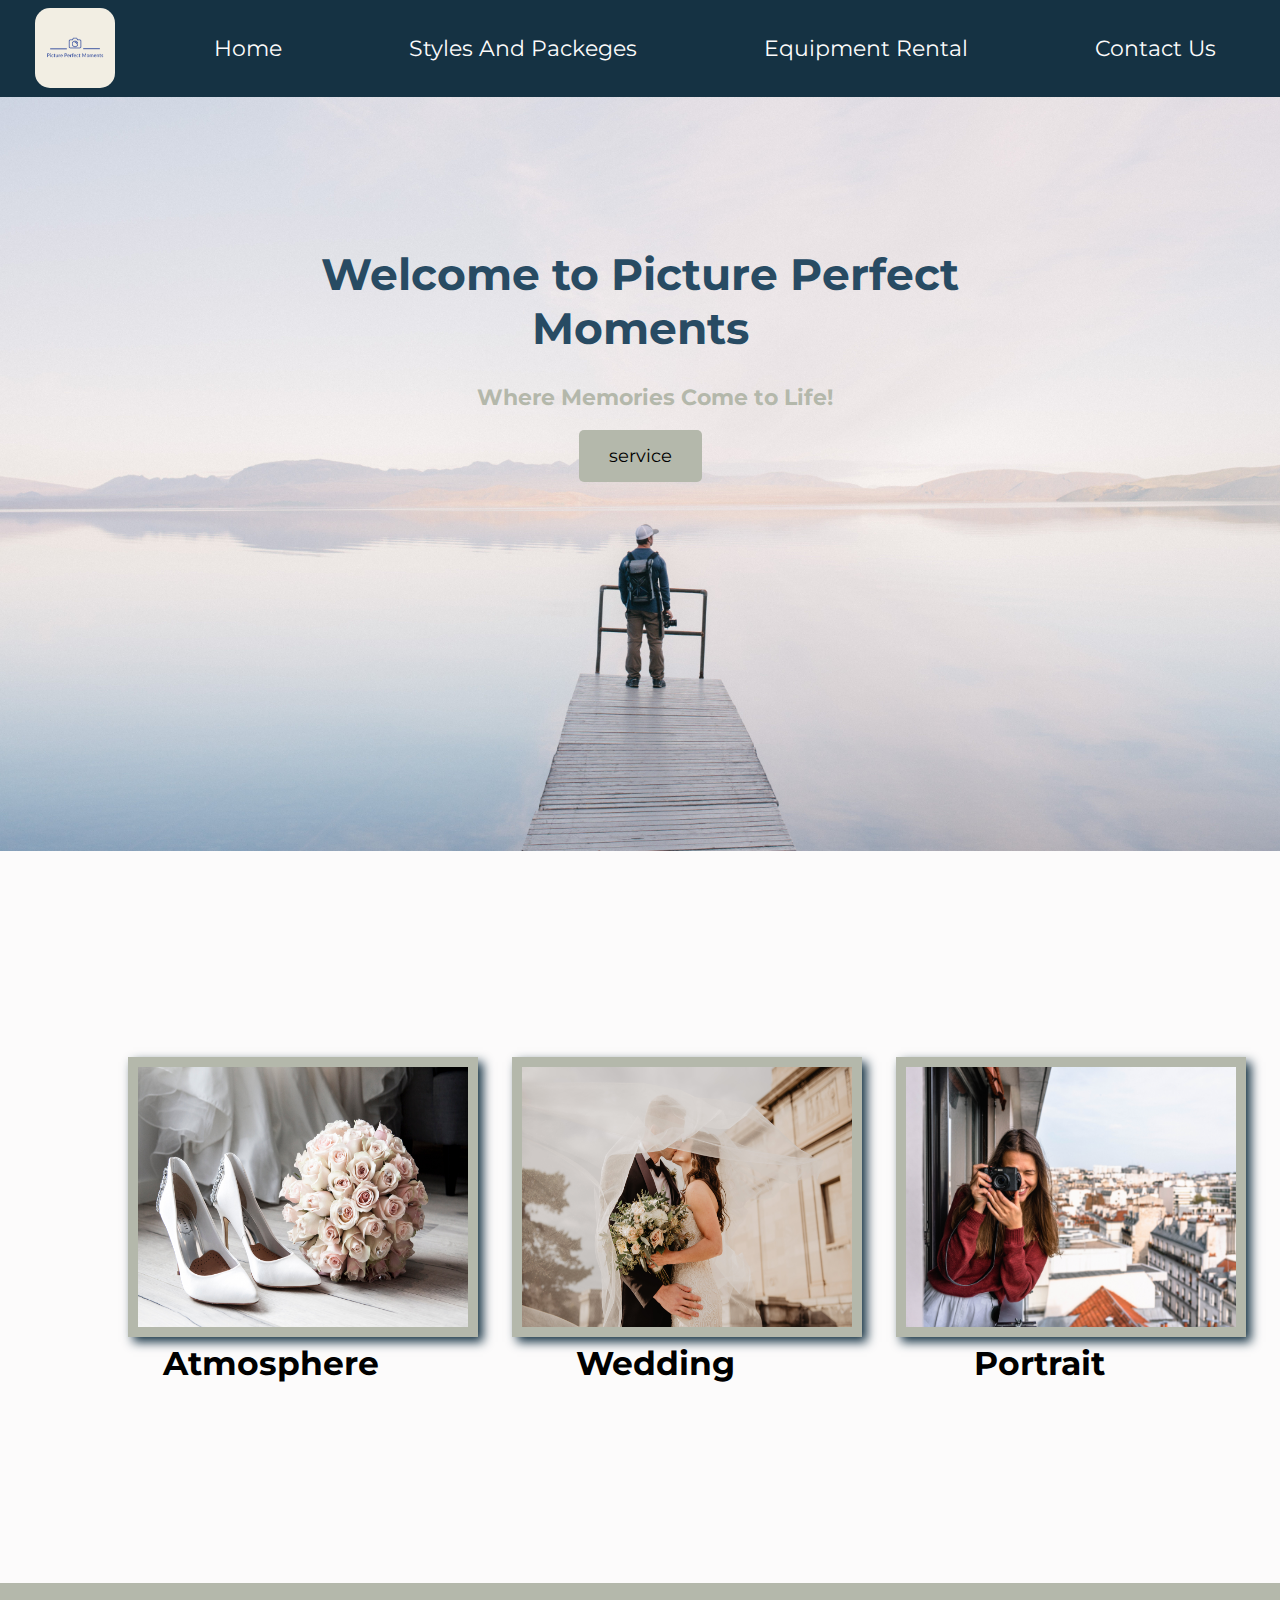
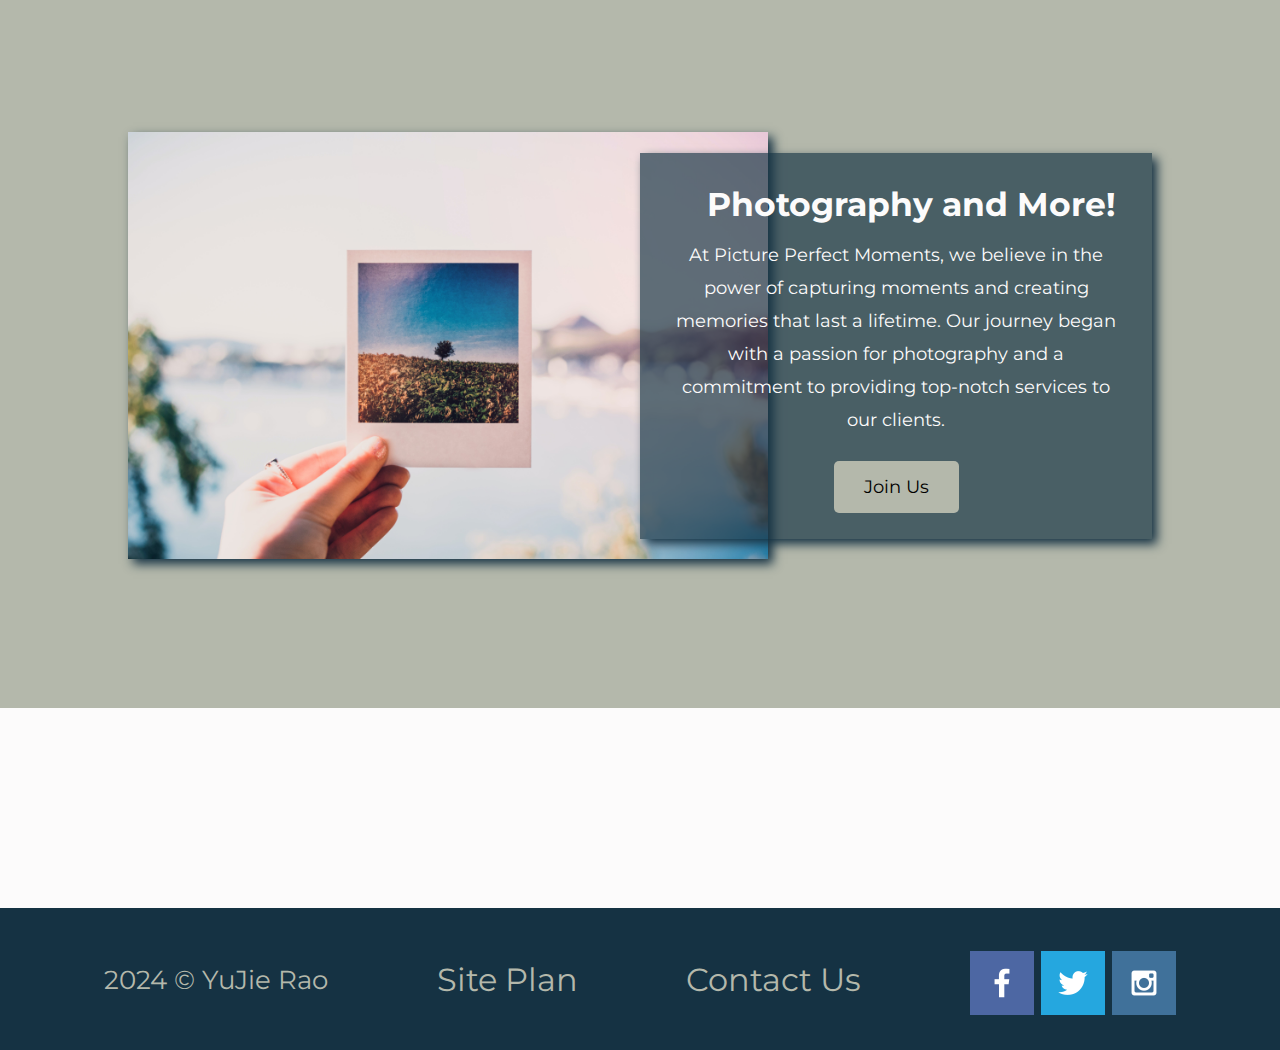
<file: final/index.html>
<!DOCTYPE html>
<html lang="en">
<head>
    <meta charset="UTF-8">
    <meta name="viewport" content="width=device-width, initial-scale=1.0">
    <title>Picture Perfect Moments | Home</title>
    <link rel="stylesheet" href="styles/style.css">
</head>
<body>
    <div id="content">
        <header>
            <a id="logo_link" href="index.html">
                <img class="logo" src="images/Picture-Perfect-Moments-logos.jpeg" alt="ppmLogo">
            </a>
            <nav>
                <a href="index.html">Home</a>
                <a href="styles-and-packeges.html">Styles And Packeges</a>
                <a href="equipment-rental.html">Equipment Rental</a>
                <a href="contactus.html">Contact Us</a>
            </nav>
        </header>
        <div id="hero">
            <div id="hero-box">
                <img id="hero-img" src="images/pexels-wouter-de-jong-571169.jpg" alt="Photographer in front of a lake">
            </div>
            <section id="hero-msg">
                <h1 class="home-title">Welcome to Picture Perfect Moments</h1>
                <h4>Where Memories Come to Life!</h4>
                <div class='button-box'>
                    <a class='book' href="styles-and-packeges.html">service</a>
                </div>
            </section>
        </div>
        <main class="home-grid">
            <section class="item-card">
                <img class="card-img" src="images/pexels-terje-sollie-313707.jpg" alt="Items photography">
                <h2>Atmosphere</h2>
            </section>
            <section class="wedding-card">
                <img class="card-img" src="images/pexels-emma-bauso-2253870.jpg" alt="Wedding photography">
                <h2>Wedding</h2>
            </section>
            <section class="portrait-card">
                <img class="card-img" src="images/pexels-matt-hardy-2272940.jpg" alt="Portrait photography">
                <h2>Portrait</h2>
            </section>
            <div id="background"></div> 
            <img class="lake" src="images/pexels-lisa-fotios-1252983.jpg" alt="Picture with lake">
            <section class="msg">
                <h2>Photography and More!</h2>
                <p> At Picture Perfect Moments, we believe in the power of capturing moments and creating memories that last a lifetime. Our journey began with a passion for photography and a commitment to providing top-notch services to our clients. </p>
                <a class='join' href="rivers.html">Join Us</a>
            </section>
        </main>
        <footer>
            <p>2024 &copy; YuJie Rao</p>
            <p><a href="site-plan.html">Site Plan</a></p>
            <p><a href="contactus.html">Contact Us</a></p>
            <div class="social">
                <a href="https://facebook.com"  target="_blank">
                    <img src="images/facebook.png" alt="fb icon">
                </a>
                <a href="https://twitter.com"  target="_blank">
                    <img src="images/twitter.png" alt="twitter icon">
                </a>
                <a href="https://instagram.com"  target="_blank">
                    <img src="images/instagram.png" alt="instagram icon">
                </a>
            </div>
        </footer>
    </div>
</body>
</html>
</file>
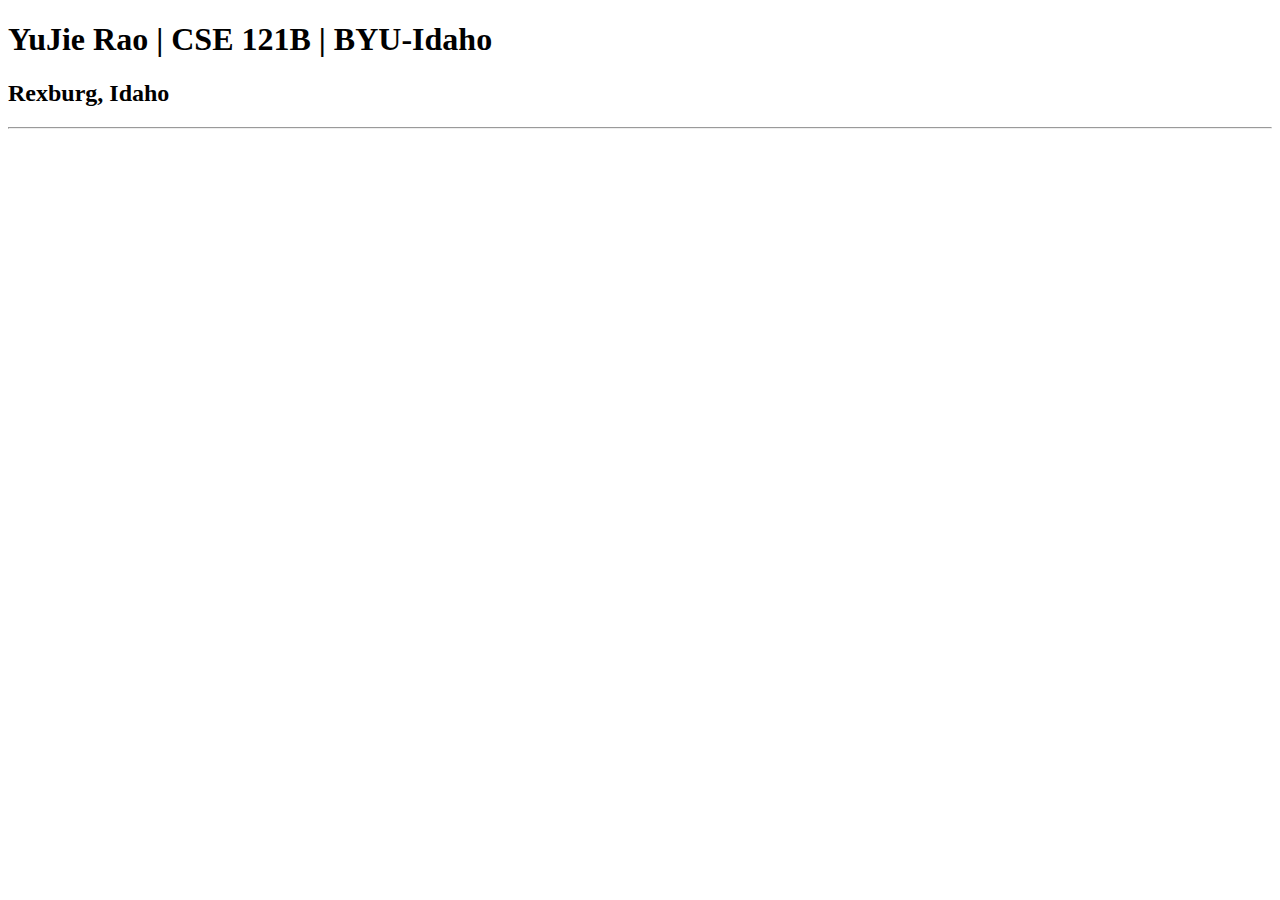
<file: test.html>
<!DOCTYPE html>
<html lang="en">
<head>
    <meta charset="UTF-8">
    <meta name="viewport" content="width=device-width, initial-scale=1.0">
    <title>YuJie Rao | CSE 121B | BYU-Idaho</title>
</head>
<body>
    <h1>YuJie Rao | CSE 121B | BYU-Idaho</h1>
    <h2>Rexburg, Idaho</h2>
    <hr>
</body>
</html>
</file>
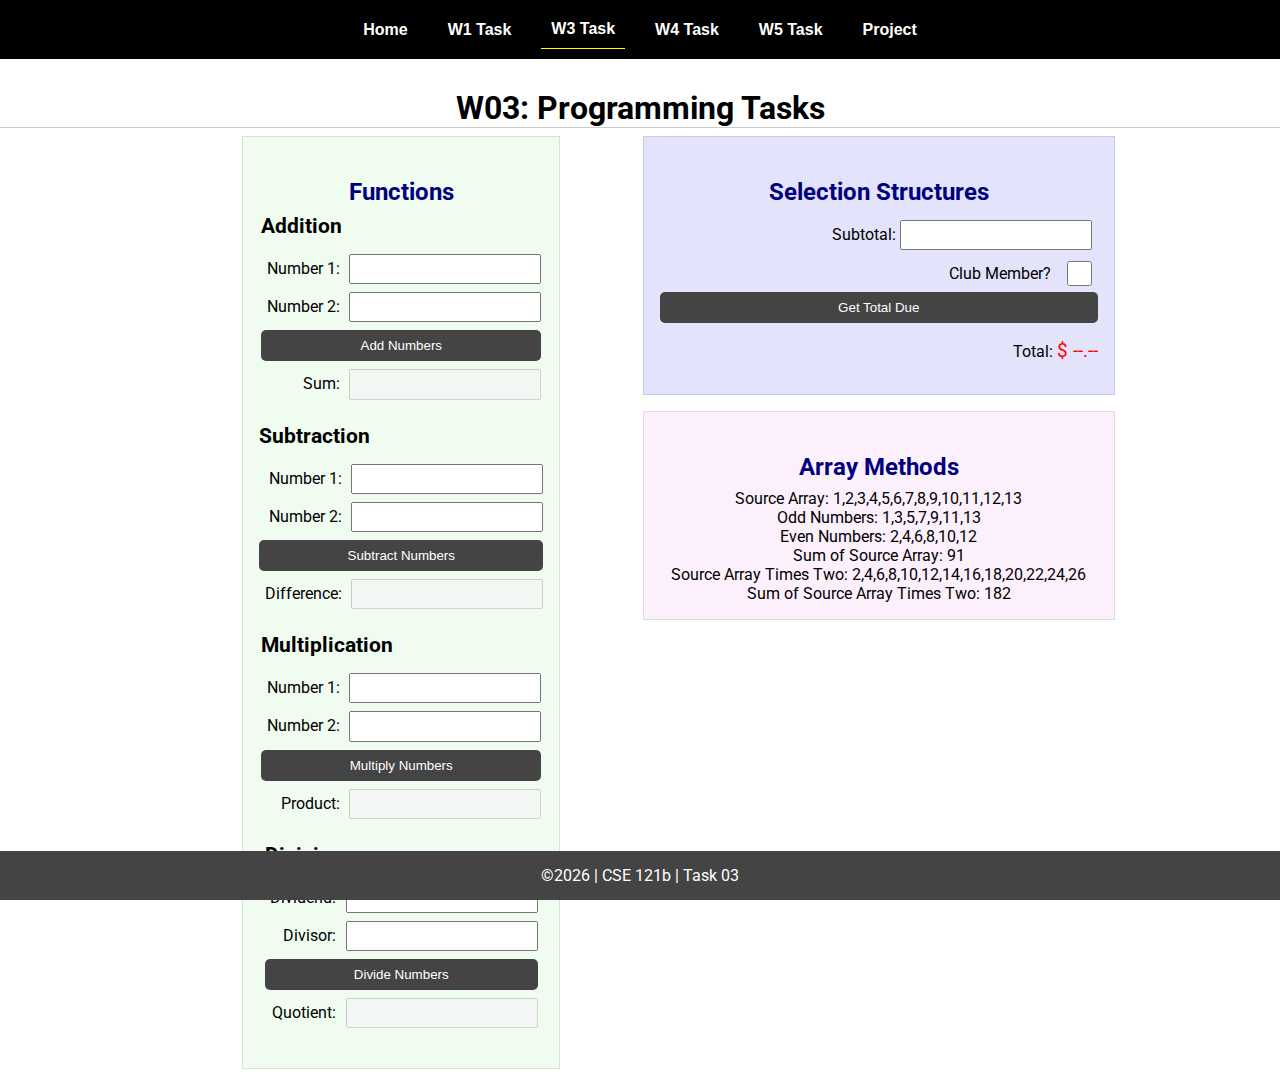
<file: w03-task.html>
<!DOCTYPE html>
<html lang="en">

<head>
    <meta charset="UTF-8">
    <meta name="viewport" content="width=device-width, initial-scale=1.0">
    <title>CSE 121b | W03: Programming Tasks</title>
    <link rel="preconnect" href="https://fonts.googleapis.com">
    <link rel="preconnect" href="https://fonts.gstatic.com" crossorigin>
    <link href="https://fonts.googleapis.com/css2?family=Roboto:wght@400;600&display=swap"
        rel="stylesheet">
    <link rel="stylesheet" href="styles/main.css">
</head>

<body>
    <nav>
        <ul id="menu">
            <li><a id="toggleMenu">&equiv;</a></li>
            <li><a href="index.html">Home</a></li>
            <li><a href="w01-task.html">W1 Task</a></li>
            <li><a href="w03-task.html" class="active">W3 Task</a></li>
            <li><a href="w04-task.html">W4 Task</a></li>
            <li><a href="w05-task.html">W5 Task</a></li>
            <li><a href="final/equipment-rental.html">Project</a></li>
        </ul>
    </nav>>
    <header>
        <h1>W03: Programming Tasks</h1>
    </header>
    <main id="task3">
        <section id="section1">
            <h2>Functions</h2>
            <article>
                <h3>Addition</h3>
                <div>
                    <label for="add1">Number 1:</label>
                    <input type="text" id="add1" name="add1">
                </div>
                <div>
                    <label for="add2">Number 2:</label>
                    <input type="text" id="add2" name="add2">
                </div>
                <div>
                    <input type="button" id="addNumbers" value="Add Numbers">
                </div>
                <div>
                    <label for="sum">Sum:</label>
                    <input type="text" id="sum" name="sum" disabled>
                </div>
            </article>
            <article>
                <h3>Subtraction</h3>
                <div>
                    <label for="subtract1">Number 1:</label>
                    <input type="text" id="subtract1" name="subtract1">
                </div>
                <div>
                    <label for="subtract2">Number 2:</label>
                    <input type="text" id="subtract2" name="subtract2">
                </div>
                <div>
                    <input type="button" id="subtractNumbers" value="Subtract Numbers">
                </div>
                <div>
                    <label for="difference">Difference:</label>
                    <input type="text" id="difference" name="difference" disabled>
                </div>
            </article>
            <article>
                <h3>Multiplication</h3>
                <div>
                    <label for="factor1">Number 1:</label>
                    <input type="text" id="factor1" name="factor1">
                </div>
                <div>
                    <label for="factor2">Number 2:</label>
                    <input type="text" id="factor2" name="factor2">
                </div>
                <div>
                    <input type="button" id="multiplyNumbers" value="Multiply Numbers">
                </div>
                <div>
                    <label for="product">Product:</label>
                    <input type="text" id="product" name="product" disabled>
                </div>
            </article>
            <article>
                <h3>Division</h3>
                <div>
                    <label for="dividend">Dividend:</label>
                    <input type="text" id="dividend" name="dividend">
                </div>
                <div>
                    <label for="divisor">Divisor:</label>
                    <input type="text" id="divisor" name="divisor">
                </div>
                <div>
                    <input type="button" id="divideNumbers" value="Divide Numbers">
                </div>
                <div>
                    <label for="quotient">Quotient:</label>
                    <input type="text" id="quotient" name="quotient" disabled>
                </div>
            </article>
        </section>
        <div>
            <section id="section2">
                <h2>Selection Structures</h2>
                <label class="right">Subtotal:
                    <input type="number" id="subtotal" size="5">
                </label>
                <label class="middle right">
                    Club Member?
                    <input type="checkbox" id="member">
                </label>
                <div class="right">
                    <input type="button" id="getTotal" value="Get Total Due">
                </div>
                <div class="right">Total:
                    <span class="larger" id="total">$ --.--</span>
                </div>
            </section>
            <section id="section3">
                <h2>Array Methods</h2>
                <p>
                    Source Array: <span id="array"></span>
                </p>
                <p>
                    Odd Numbers: <span id="odds"></span>
                </p>
                <p>
                    Even Numbers: <span id="evens"></span>
                </p>
                <p>
                    Sum of Source Array: <span id="sumOfArray"></span>
                </p>
                <p>
                    Source Array Times Two: <span id="multiplied"></span>
                </p>
                <p>
                    Sum of Source Array Times Two: <span id="sumOfMultiplied"></span>
                </p>
            </section>
        </div>
    </main>
    <footer>
        &copy;<span id="year"></span> | CSE 121b | Task 03
    </footer>
    <script src="scripts/main.js"></script>
    <script>
        document.getElementById("year").innerHTML = new Date().getFullYear();
    </script>
    <script src="scripts/w03-task.js"></script>
</body>

</html>
</file>
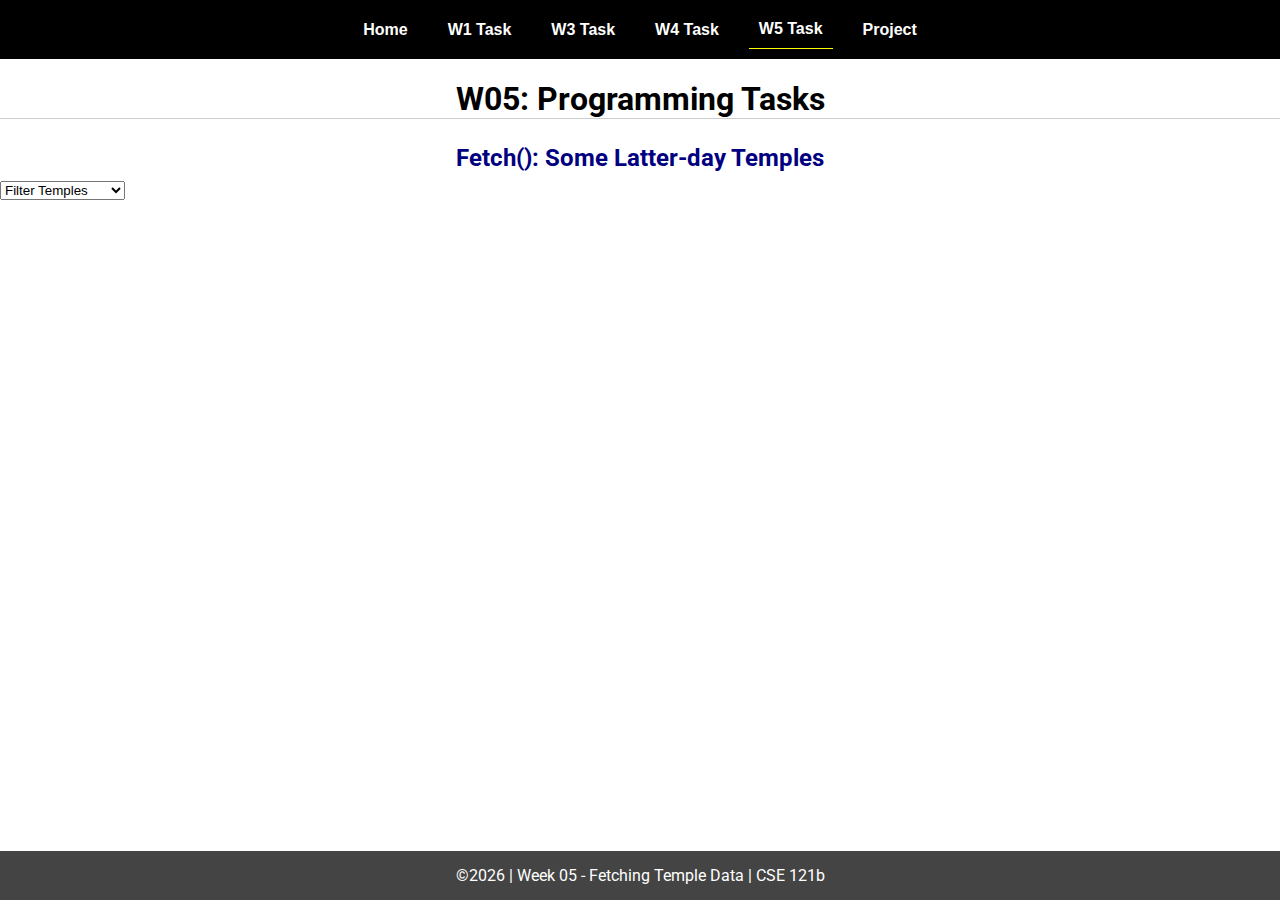
<file: w05-task.html>
<!DOCTYPE html>
<html lang="en">

<head>
  <meta charset="UTF-8">
  <meta name="viewport" content="width=device-width, initial-scale=1.0">
  <title>CSE 121b | W05: Programming Tasks</title>
  <link rel="preconnect" href="https://fonts.googleapis.com">
  <link rel="preconnect" href="https://fonts.gstatic.com" crossorigin>
  <link href="https://fonts.googleapis.com/css2?family=Roboto:wght@400;600&display=swap"
    rel="stylesheet">
  <link rel="stylesheet" href="styles/main.css">
</head>

<body>
  <nav>
    <ul id="menu">
      <li><a id="toggleMenu">&equiv;</a></li>
      <li><a href="index.html">Home</a></li>
      <li><a href="w01-task.html">W1 Task</a></li>
      <li><a href="w03-task.html">W3 Task</a></li>
      <li><a href="w04-task.html">W4 Task</a></li>
      <li><a href="w05-task.html" class="active">W5 Task</a></li>
      <li><a href="final/equipment-rental.html">Project</a></li>
    </ul>
  </nav>
  <main id="gridly">
    <h1>W05: Programming Tasks</h1>
    <h2>Fetch(): Some Latter-day Temples</h2>

    <select id="filtered" title="Choose a data filter.">
      <option value="" disabled selected>Filter Temples</option>
      <option value="utah">Utah</option>
      <option value="notutah">Outside of Utah</option>
      <option value="older">Built Before 1950</option>
      <option value="all">No Filter</option>
    </select>

    <div id="temples">
    </div>
  </main>


  <footer>
    &copy;<span id="year"></span> | Week 05 - Fetching Temple Data | CSE 121b
  </footer>
  <script src="scripts/main.js"></script>
  <script>
    document.getElementById("year").innerHTML = new Date().getFullYear();
  </script>
  <script src="scripts/w05-task.js"></script>
</body>

</html>
</file>
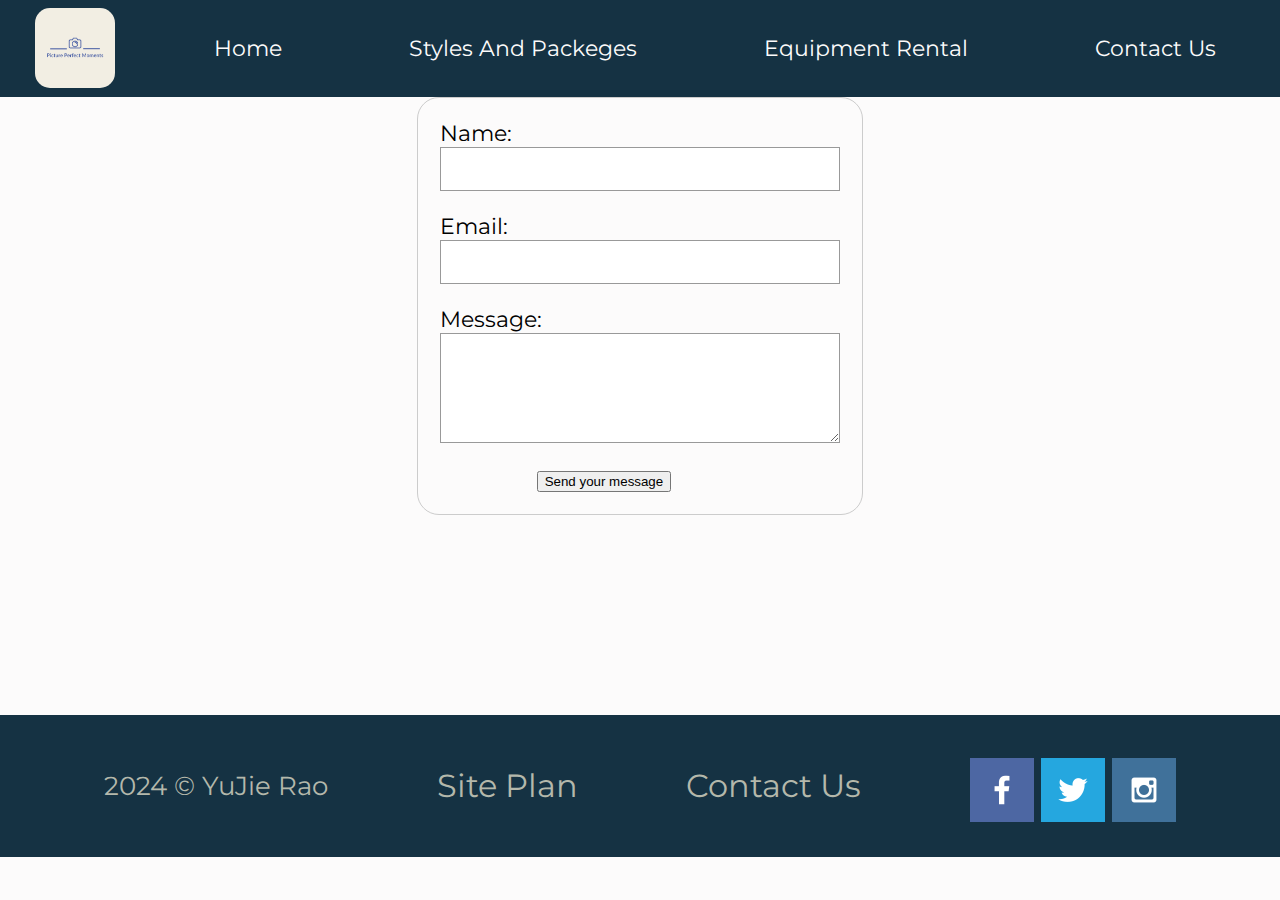
<file: final/contactus.html>
<!DOCTYPE html>
<html lang="en">
<head>
    <meta charset="UTF-8">
    <meta name="viewport" content="width=device-width, initial-scale=1.0">
    <title>Picture Perfect Moments | Contact Us</title>
    <link rel="stylesheet" href="styles/style.css">
</head>
<body>
    <div id="content">
        <header>
            <a id="logo_link" href="index.html">
                <img class="logo" src="images/Picture-Perfect-Moments-logos.jpeg" alt="ppmLogo">
            </a>
            <nav>
                <a href="index.html">Home</a>
                <a href="styles-and-packeges.html">Styles And Packeges</a>
                <a href="equipment-rental.html">Equipment Rental</a>
                <a href="contactus.html">Contact Us</a>
            </nav>
        </header>
        <main class="form-main">
            <div id="feedback"></div>
            <form action="#" method="post">
                <ul>
                    <li>
                      <label for="name">Name:</label>
                      <input type="text" id="name" name="user_name"/>
                    </li>
                    <li>
                      <label for="mail">Email:</label>
                      <input type="email" id="mail" name="user_email"/>
                    </li>
                    <li>
                      <label for="msg">Message:</label>
                      <textarea id="msg" name="user_message"></textarea>
                    </li>
                    <li class="button">
                        <button type="submit">Send your message</button>
                    </li>
                </ul>
            </form>
        </main>
        <footer>
            <p>2024 &copy; YuJie Rao</p>
            <p><a href="site-plan.html">Site Plan</a></p>
            <p><a href="contactus.html">Contact Us</a></p>
            <div class="social">
                <a href="https://facebook.com"  target="_blank">
                    <img src="images/facebook.png" alt="fb icon">
                </a>
                <a href="https://twitter.com"  target="_blank">
                    <img src="images/twitter.png" alt="twitter icon">
                </a>
                <a href="https://instagram.com"  target="_blank">
                    <img src="images/instagram.png" alt="instagram icon">
                </a>
            </div>
        </footer>
    </div>
    <script>
        // get the feedback div element so we can do something with it.
        const feedbackElement = document.getElementById('feedback');
        // get the form so we can read what was entered in it.
        const formElement = document.forms[0];
        // add a 'listener' to wait for a submission of our form. When that happens run the code below.
        formElement.addEventListener('submit', function(e) {
            // stop the form from doing the default action.
            e.preventDefault();
            // set the contents of our feedback element to a message letting the user know the form was submitted successfully. Notice that we pull the name that was entered in the form to personalize the message!
            feedbackElement.innerHTML = 'Hello '+ formElement.user_name.value +'! Thank you for your message. We will get back with you as soon as possible!';
            // make the feedback element visible.
            feedbackElement.style.display = "block";
            // add a class to move everything down so our message doesn't cover it.
            document.body.classList.toggle('moveDown');
        });
    </script>
</body>
</html>
</file>
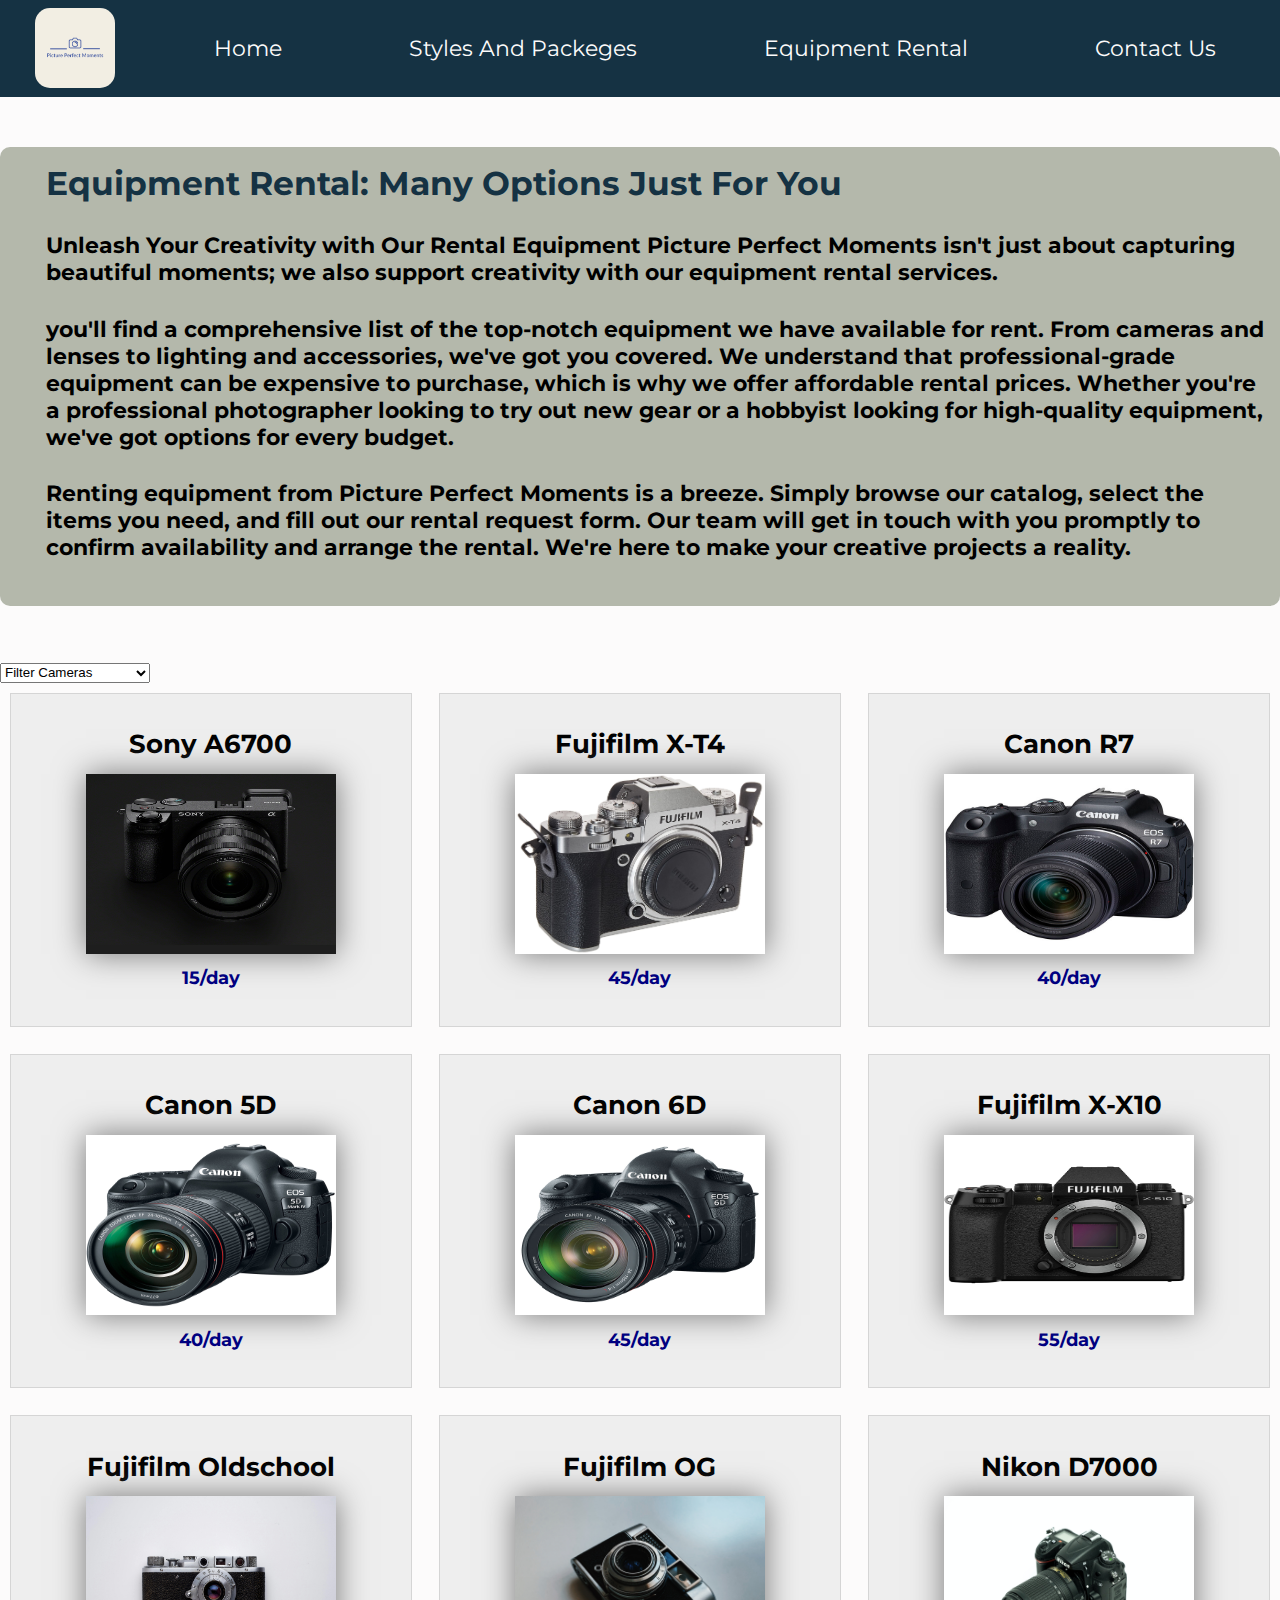
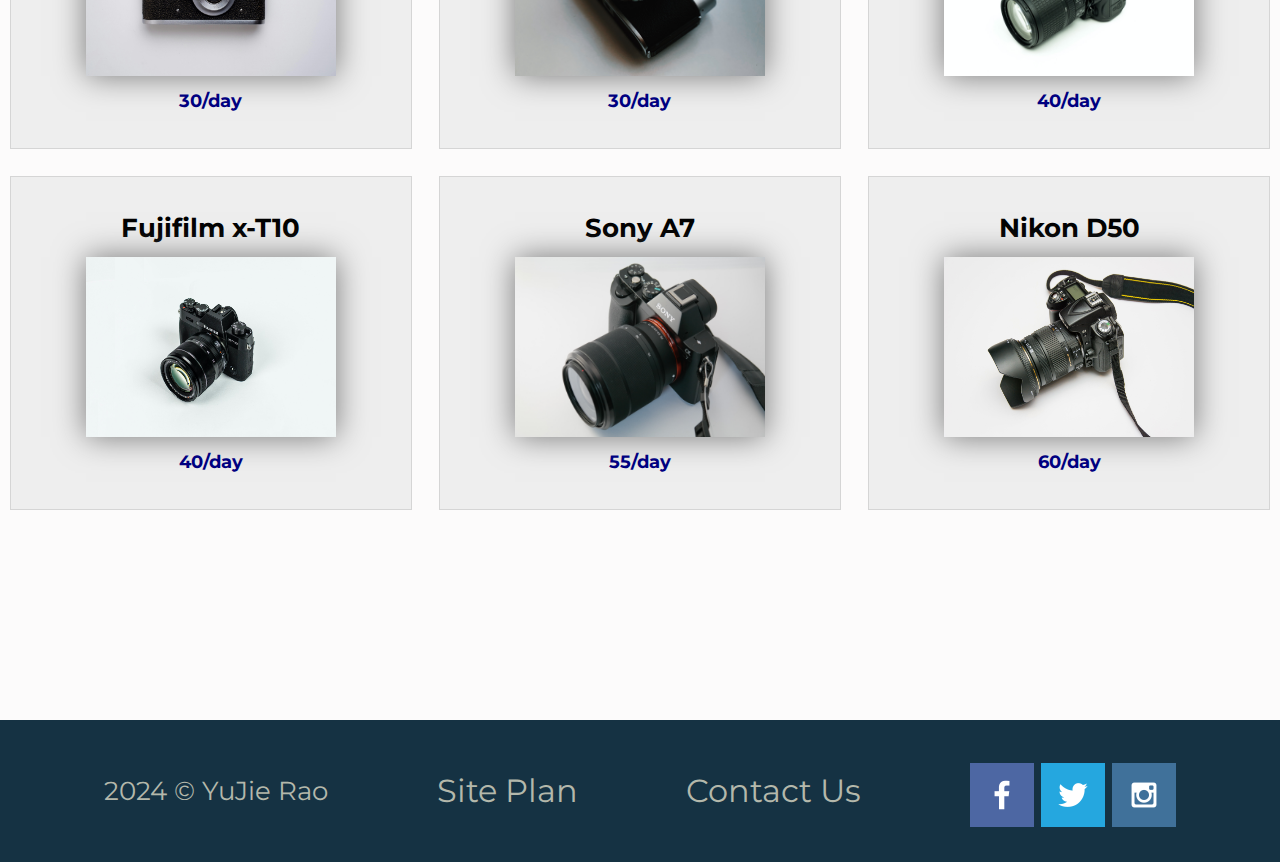
<file: final/equipment-rental.html>
<!DOCTYPE html>
<html lang="en">
<head>
    <meta charset="UTF-8">
    <meta name="viewport" content="width=device-width, initial-scale=1.0">
    <title>Picture Perfect Moments | Equipemnt Rental</title>
    <link rel="stylesheet" href="styles/style.css">
</head>
<body>
    <div id="content">
        <header>
            <a id="logo_link" href="index.html">
                <img class="logo" src="images/Picture-Perfect-Moments-logos.jpeg" alt="ppmLogo">
            </a>
            <nav>
                <a href="index.html">Home</a>
                <a href="styles-and-packeges.html">Styles And Packeges</a>
                <a href="equipment-rental.html">Equipment Rental</a>
                <a href="contactus.html">Contact Us</a>
            </nav>
        </header> 
        <main>
            <div class="blog-post">
                <h2>Equipment Rental: Many Options Just For You</h2>
                <h4>Unleash Your Creativity with Our Rental Equipment Picture Perfect Moments isn't just about capturing beautiful moments; we also support creativity with our equipment rental services. </h4>
                <h4>you'll find a comprehensive list of the top-notch equipment we have available for rent. From cameras and lenses to lighting and accessories, we've got you covered.  We understand that professional-grade equipment can be expensive to purchase, which is why we offer affordable rental prices. Whether you're a professional photographer looking to try out new gear or a hobbyist looking for high-quality equipment, we've got options for every budget.</h4>
                <h4> Renting equipment from Picture Perfect Moments is a breeze. Simply browse our catalog, select the items you need, and fill out our rental request form. Our team will get in touch with you promptly to confirm availability and arrange the rental. We're here to make your creative projects a reality.</h4>
            </div>
            <select id="filtered" title="Choose a data filter.">
                <option value="" disabled selected>Filter Cameras</option>
                <option value="canon">Canon</option>
                <option value="nikon">Nikon</option>
                <option value="fuji">FujiFilm</option>
                <option value="sony">Sony</option>
                <option value="all">No Filter</option>
            </select>
            <div id="camera">
            </div>
            <!-- <section class="i-card">
                <img class="card-img" src="images/pexels-math-249597.jpg" alt="Nikon">
                <h2>Nikon</h2>
                <h4>$20/day</h4>
            </section>
            <section class="w-card">
                <img class="card-img" src="images/pexels-pixabay-51383.jpg" alt="Nikon">
                <h2>Nikon</h2>
                <h4>$25/day</h4>
            </section>
            <section class="p-card">
                <img class="card-img" src="images/pexels-pixabay-45889.jpg" alt="Sony">
                <h2>Sony</h2>
                <h4>$30/day</h4>
            </section>
            <section class="won-card">
                <img class="card-img" src="images/pexels-dids-3777297.jpg" alt="Fuji">
                <h2>Fuji</h2>
                <h4>$10/day</h4>
            </section>
            <section class="v-card">
                <img class="card-img" src="images/pexels-math-90946.jpg" alt="Fuji">
                <h2>Fuji</h2>
                <h4>$20/day</h4>
            </section>
            <section class="c-card">
                <img class="card-img" src="images/pexels-alex-andrews-1203803.jpg" alt="Lycar">
                <h2>Lycar</h2>
                <h4>$30/day</h4>
            </section> -->



        </main>
        <footer>
            <p>2024 &copy; YuJie Rao</p>
            <p><a href="site-plan.html">Site Plan</a></p>
            <p><a href="contactus.html">Contact Us</a></p>
            <script src="script/main.js"></script>
            <div class="social">
                <a href="https://facebook.com"  target="_blank">
                    <img src="images/facebook.png" alt="fb icon">
                </a>
                <a href="https://twitter.com"  target="_blank">
                    <img src="images/twitter.png" alt="twitter icon">
                </a>
                <a href="https://instagram.com"  target="_blank">
                    <img src="images/instagram.png" alt="instagram icon">
                </a>
            </div>
        </footer>
    </div>
</body>
</html>
</file>
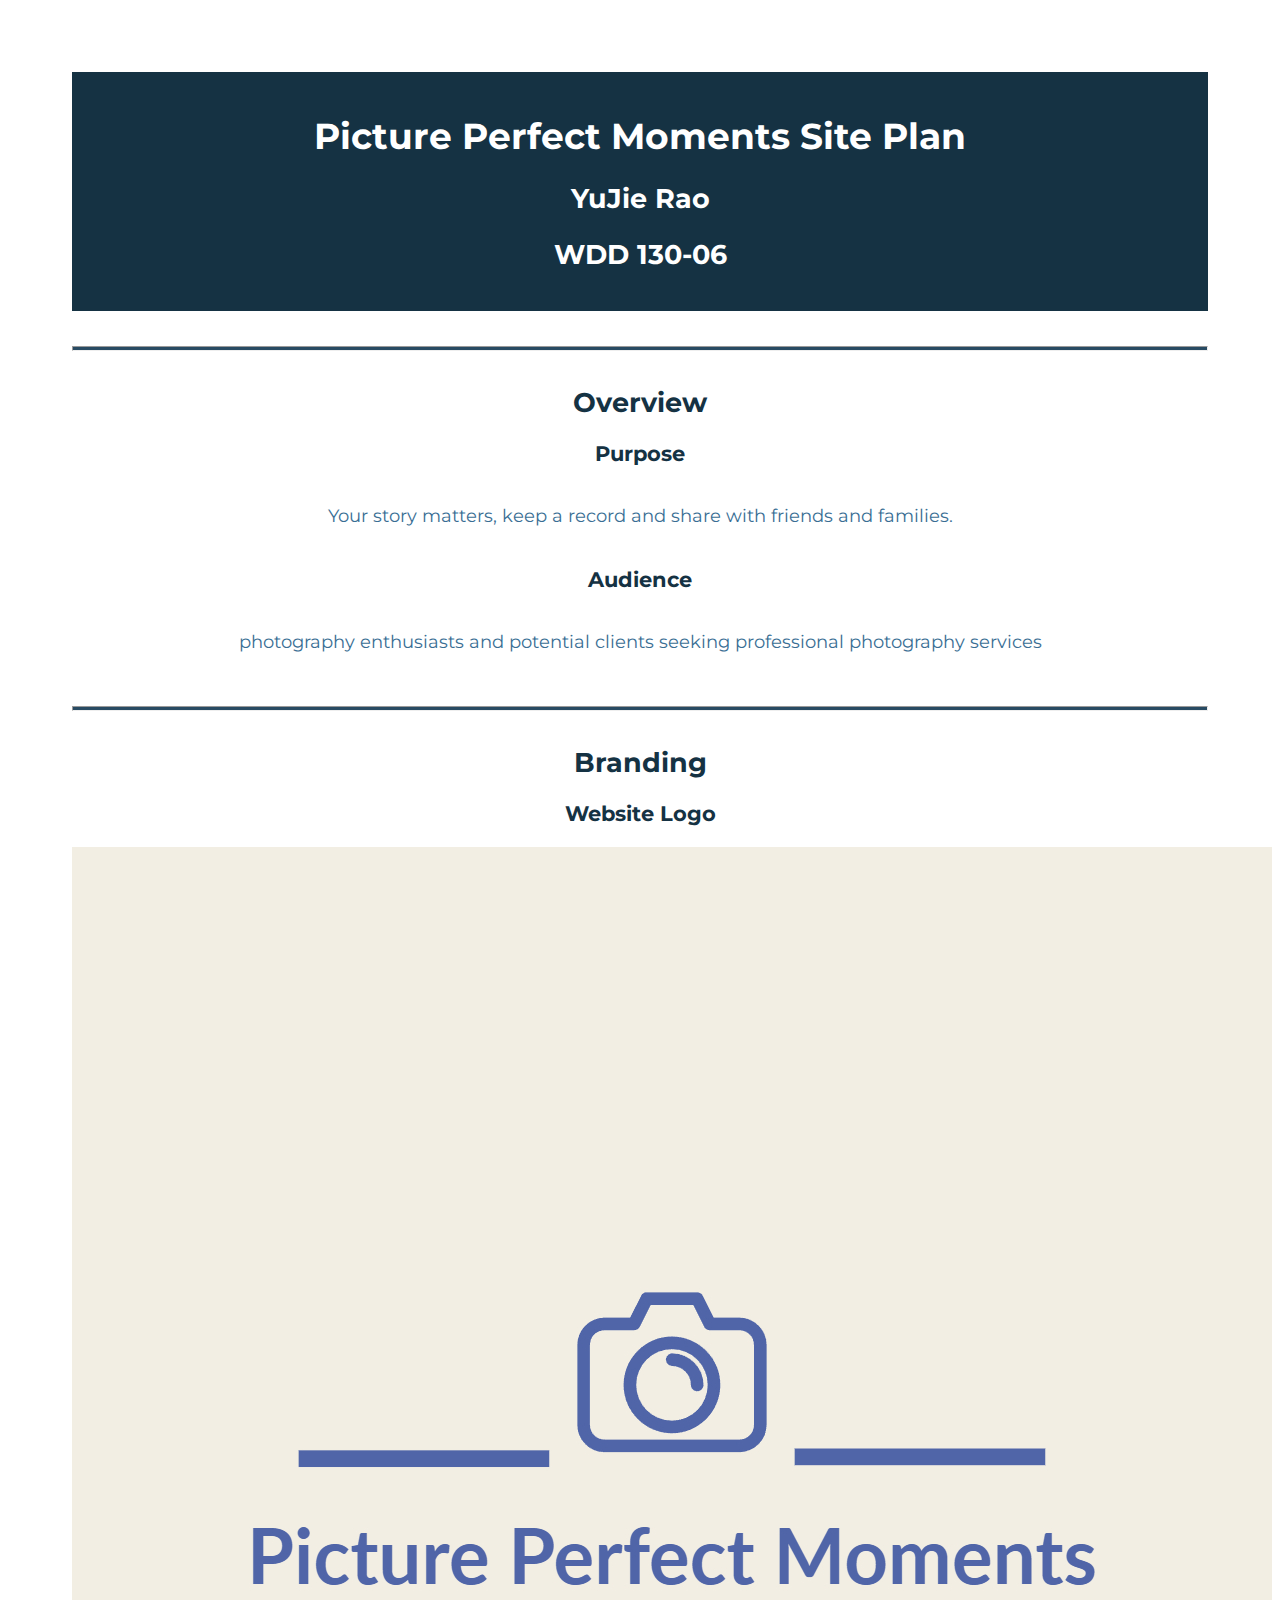
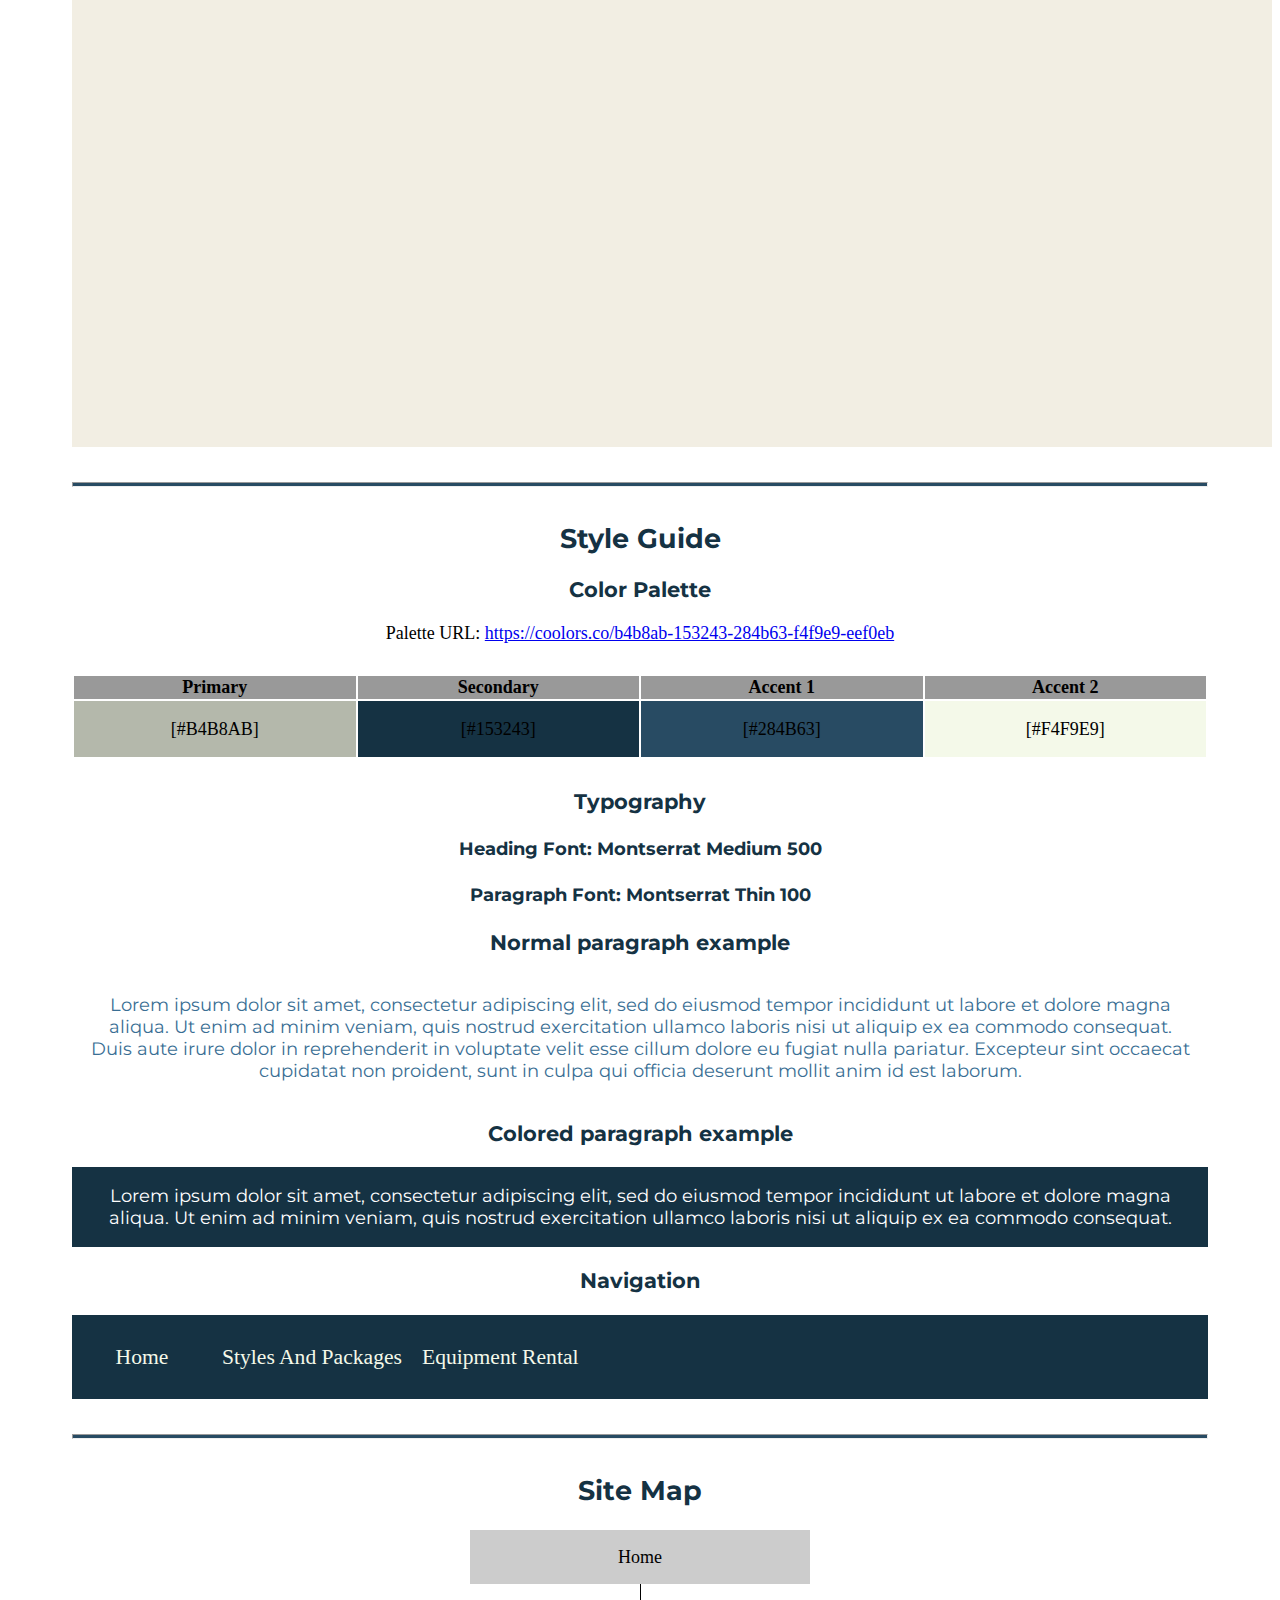
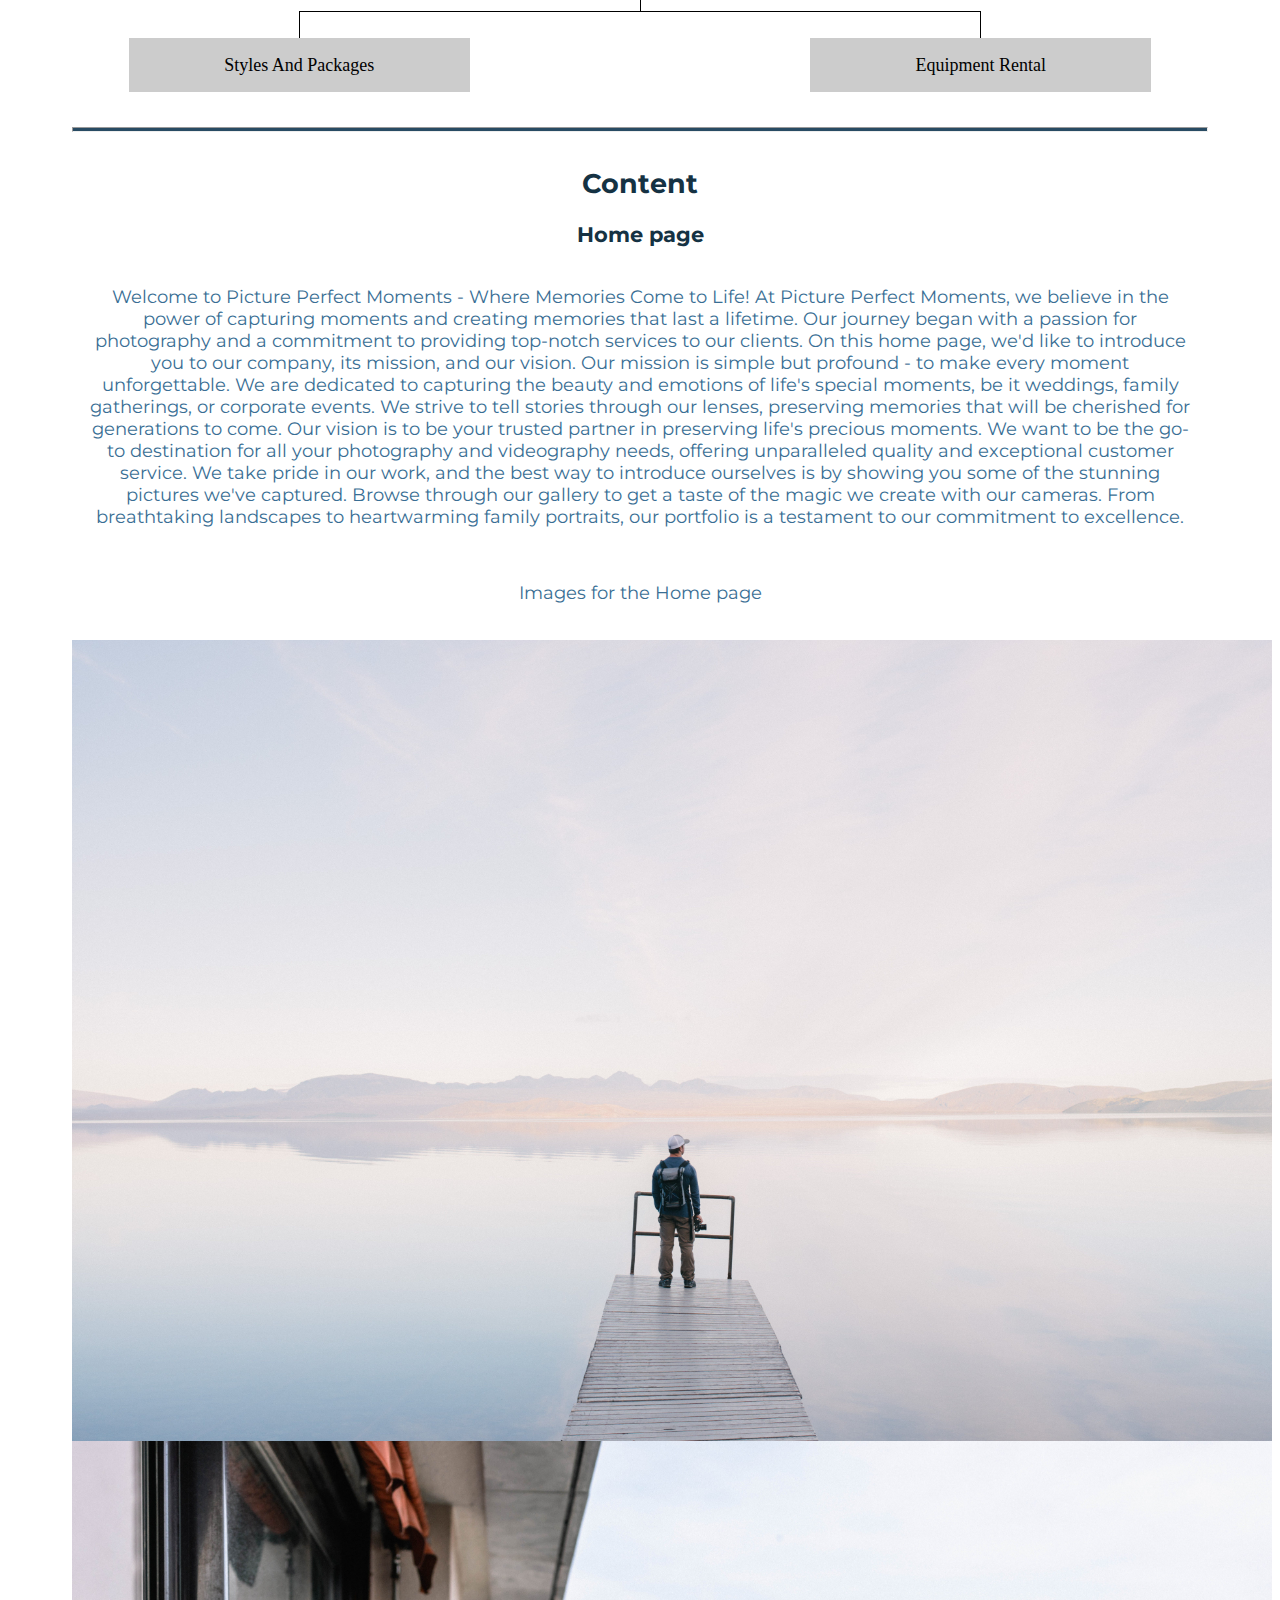
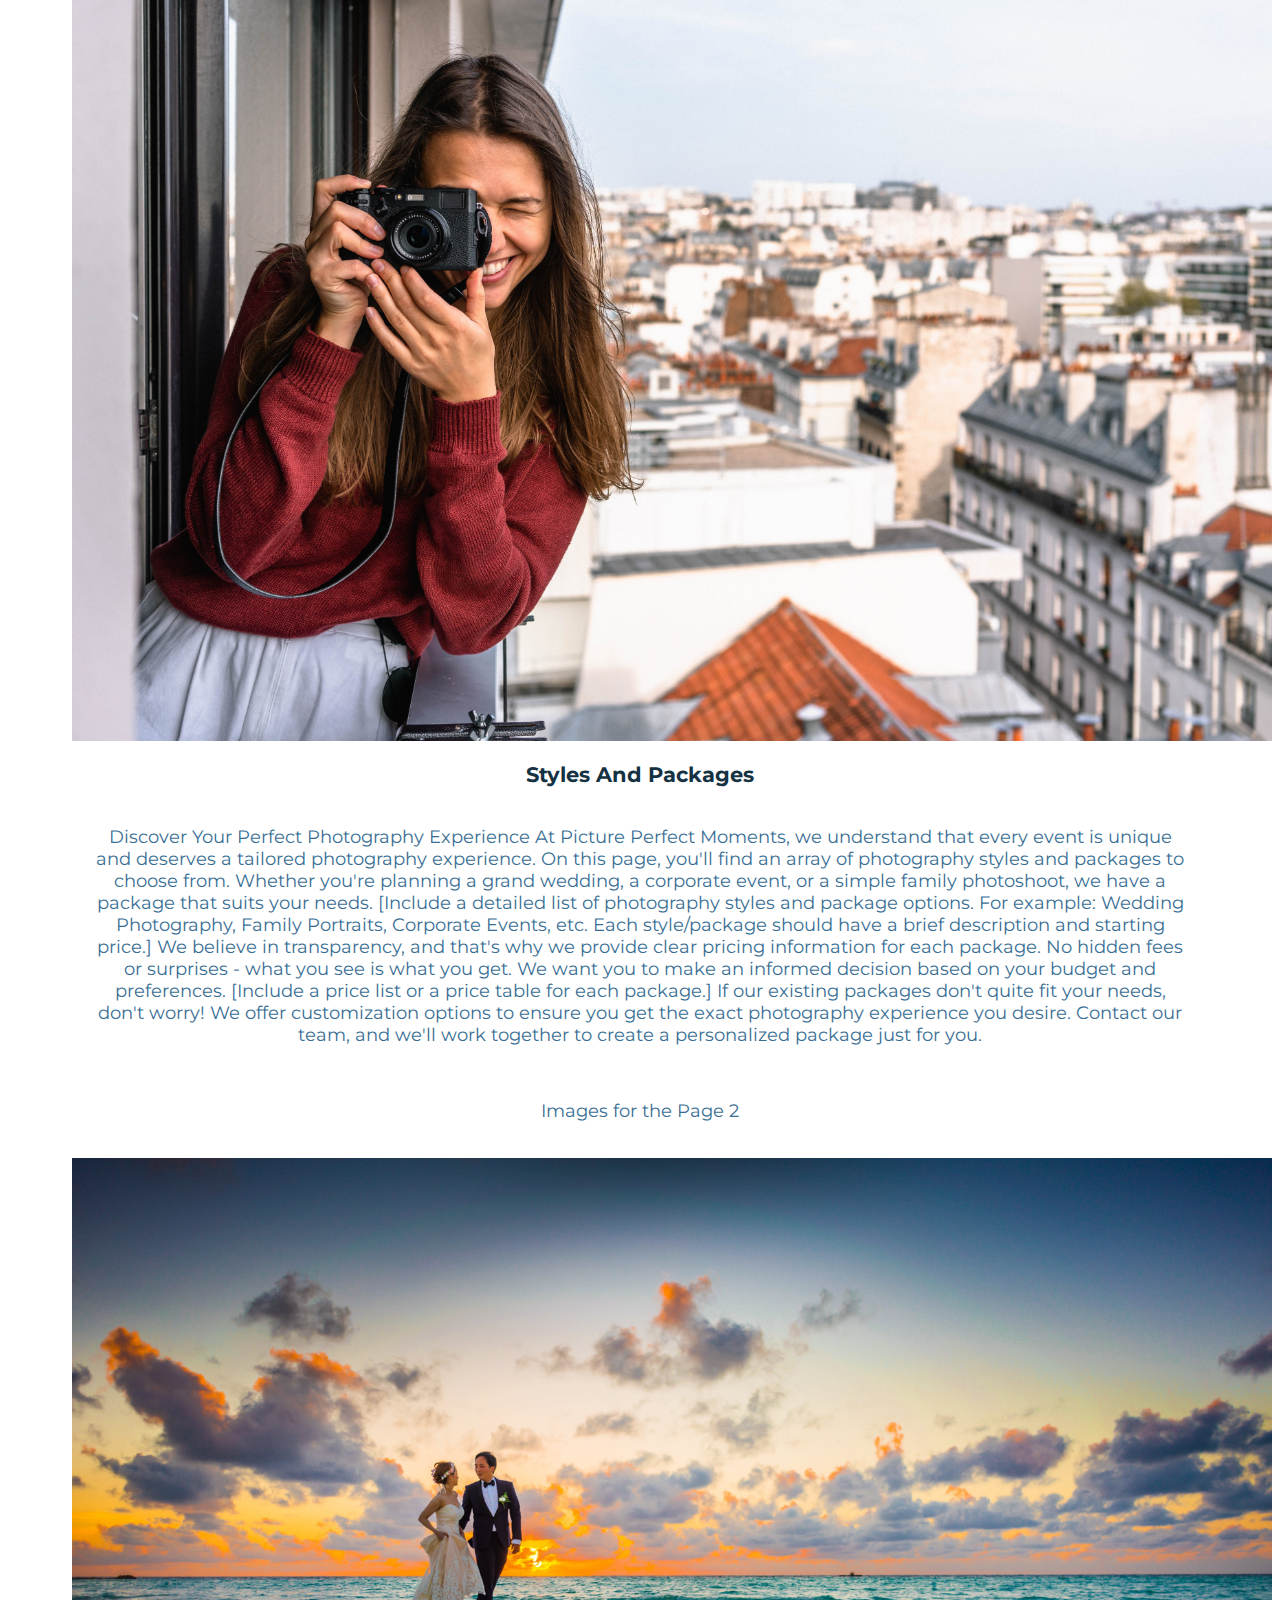
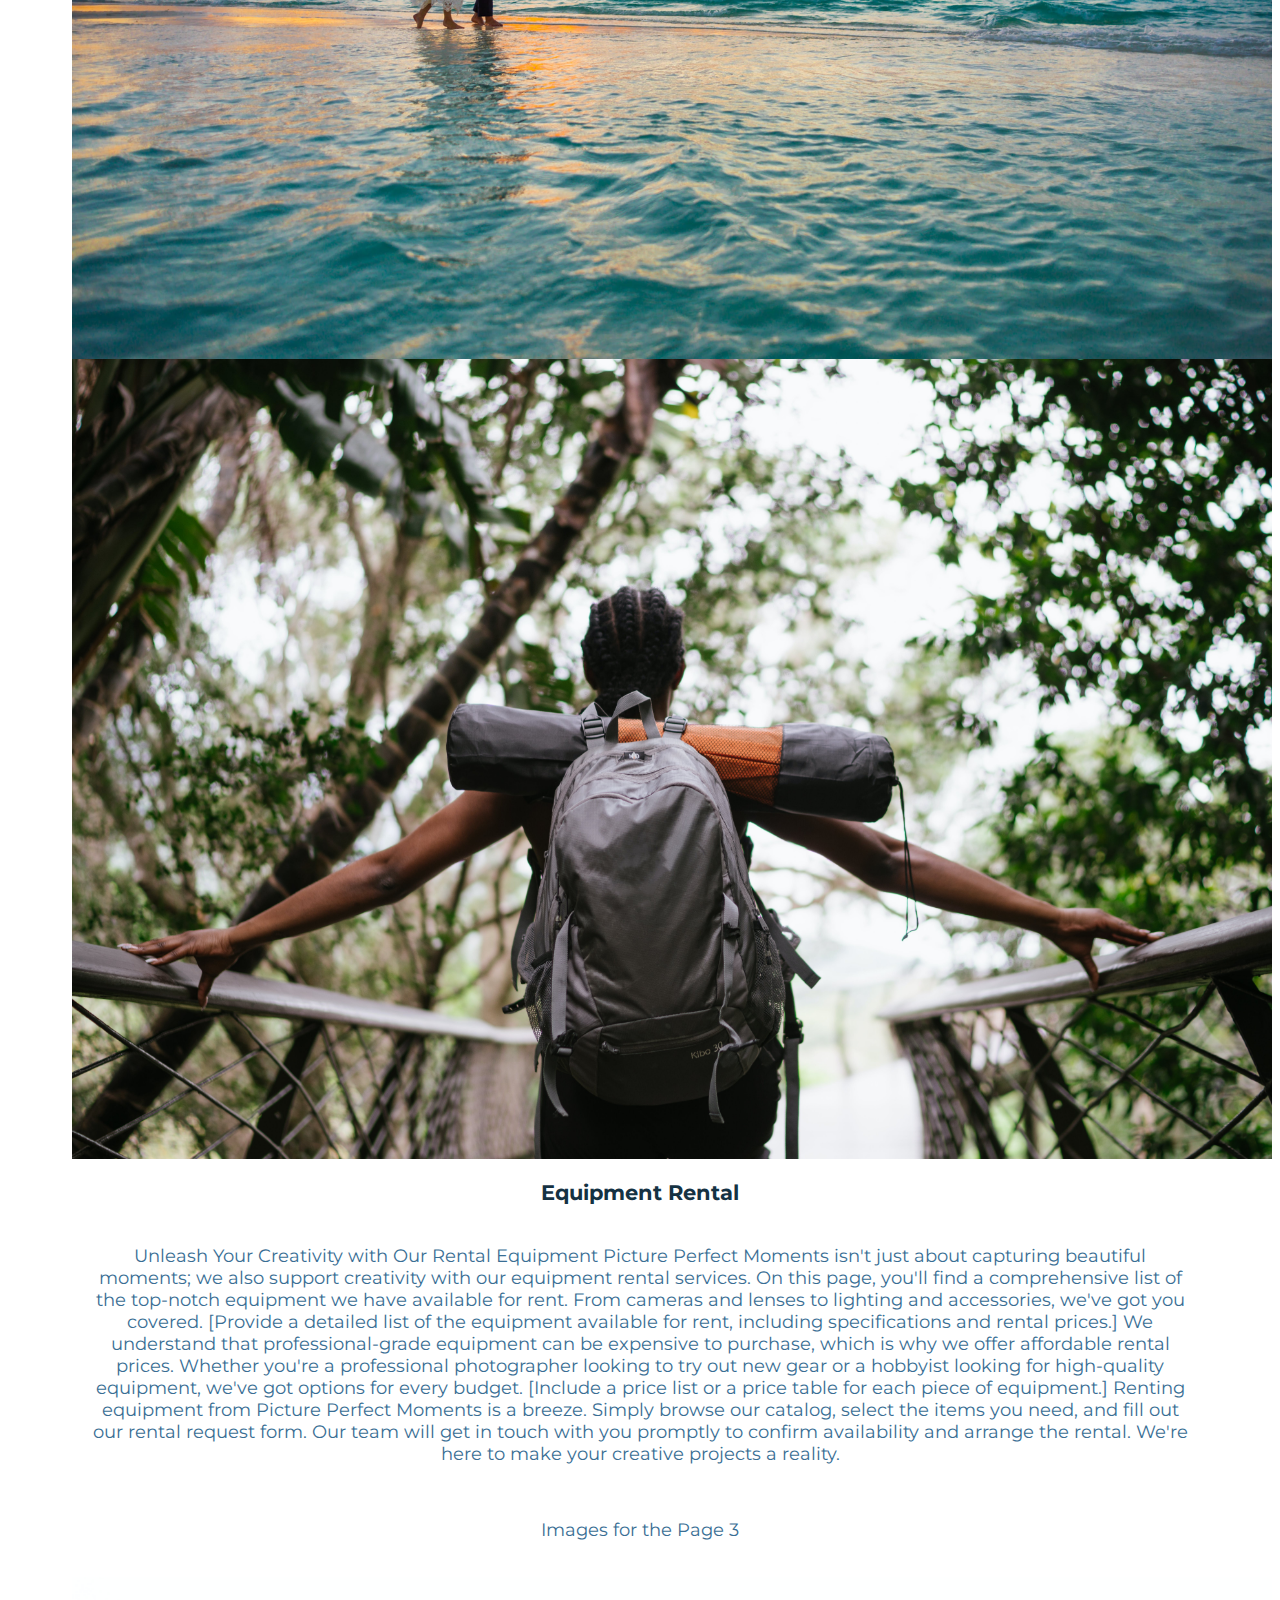
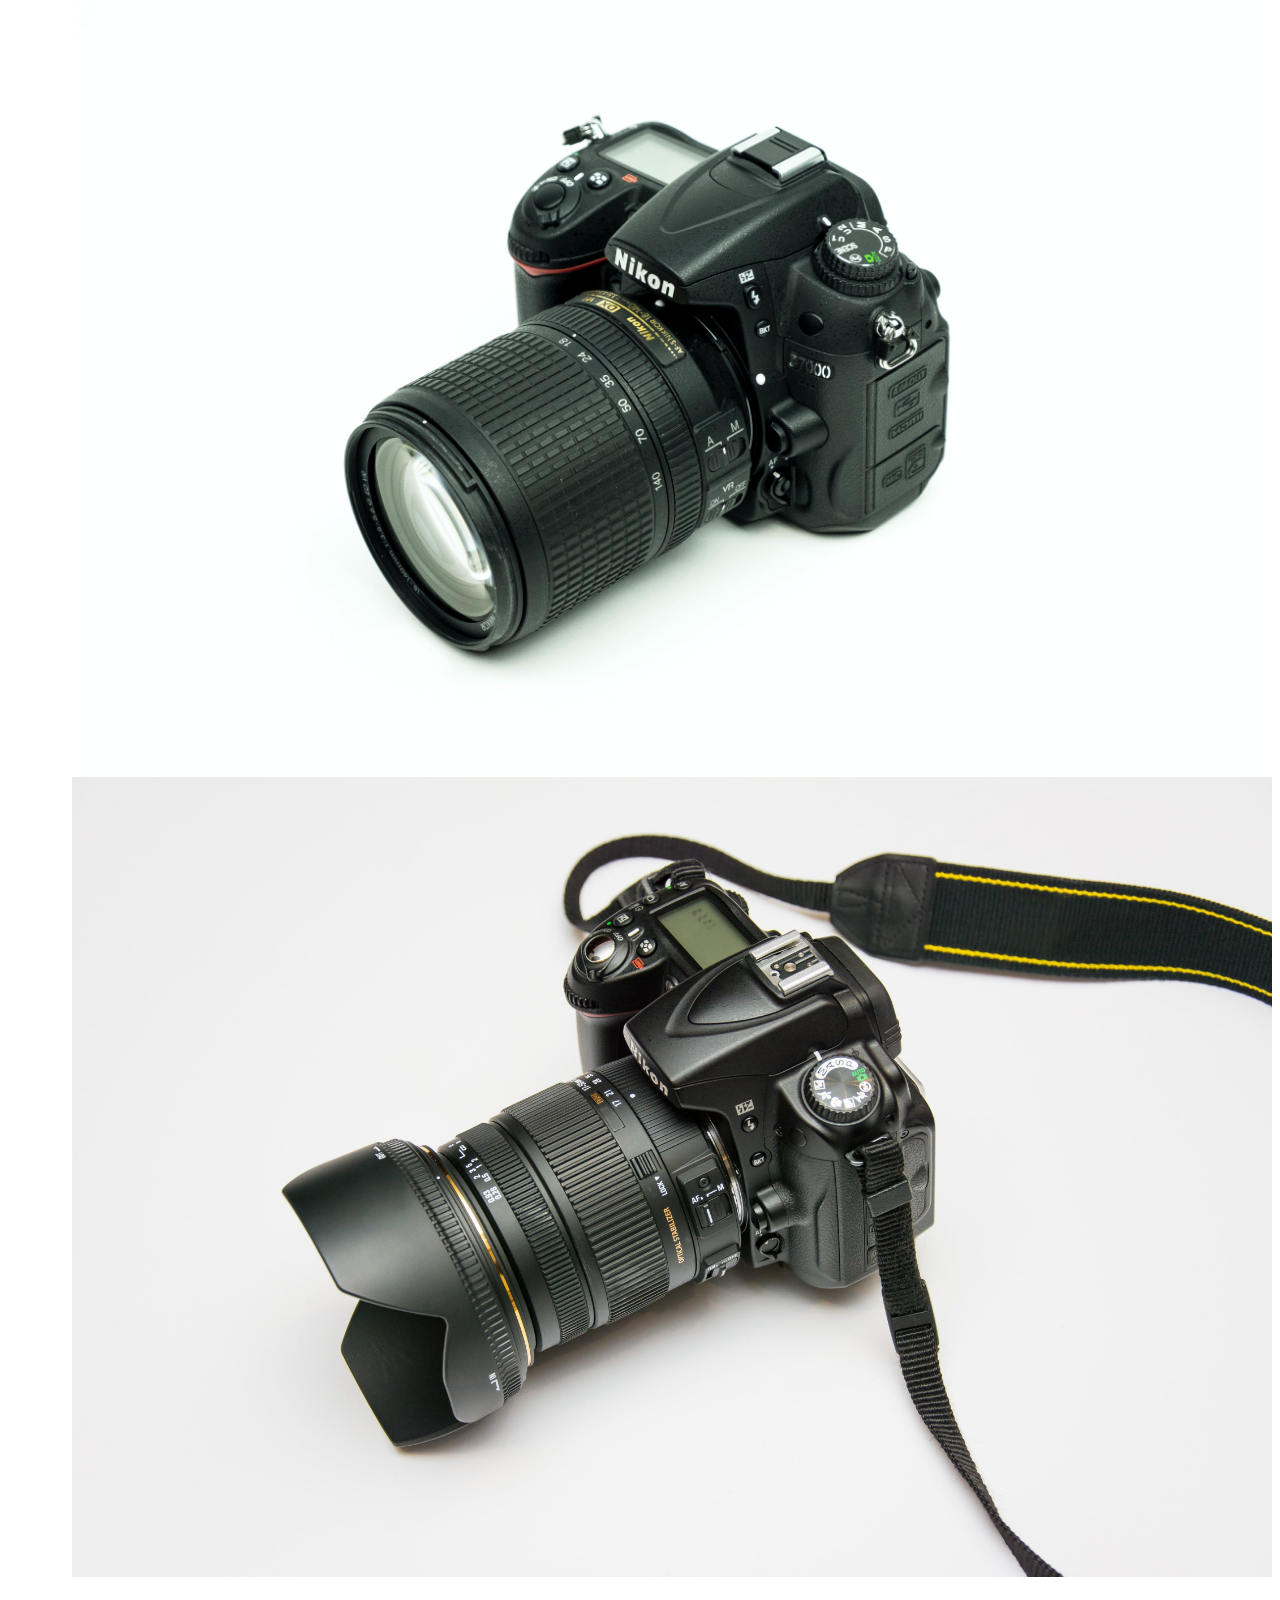
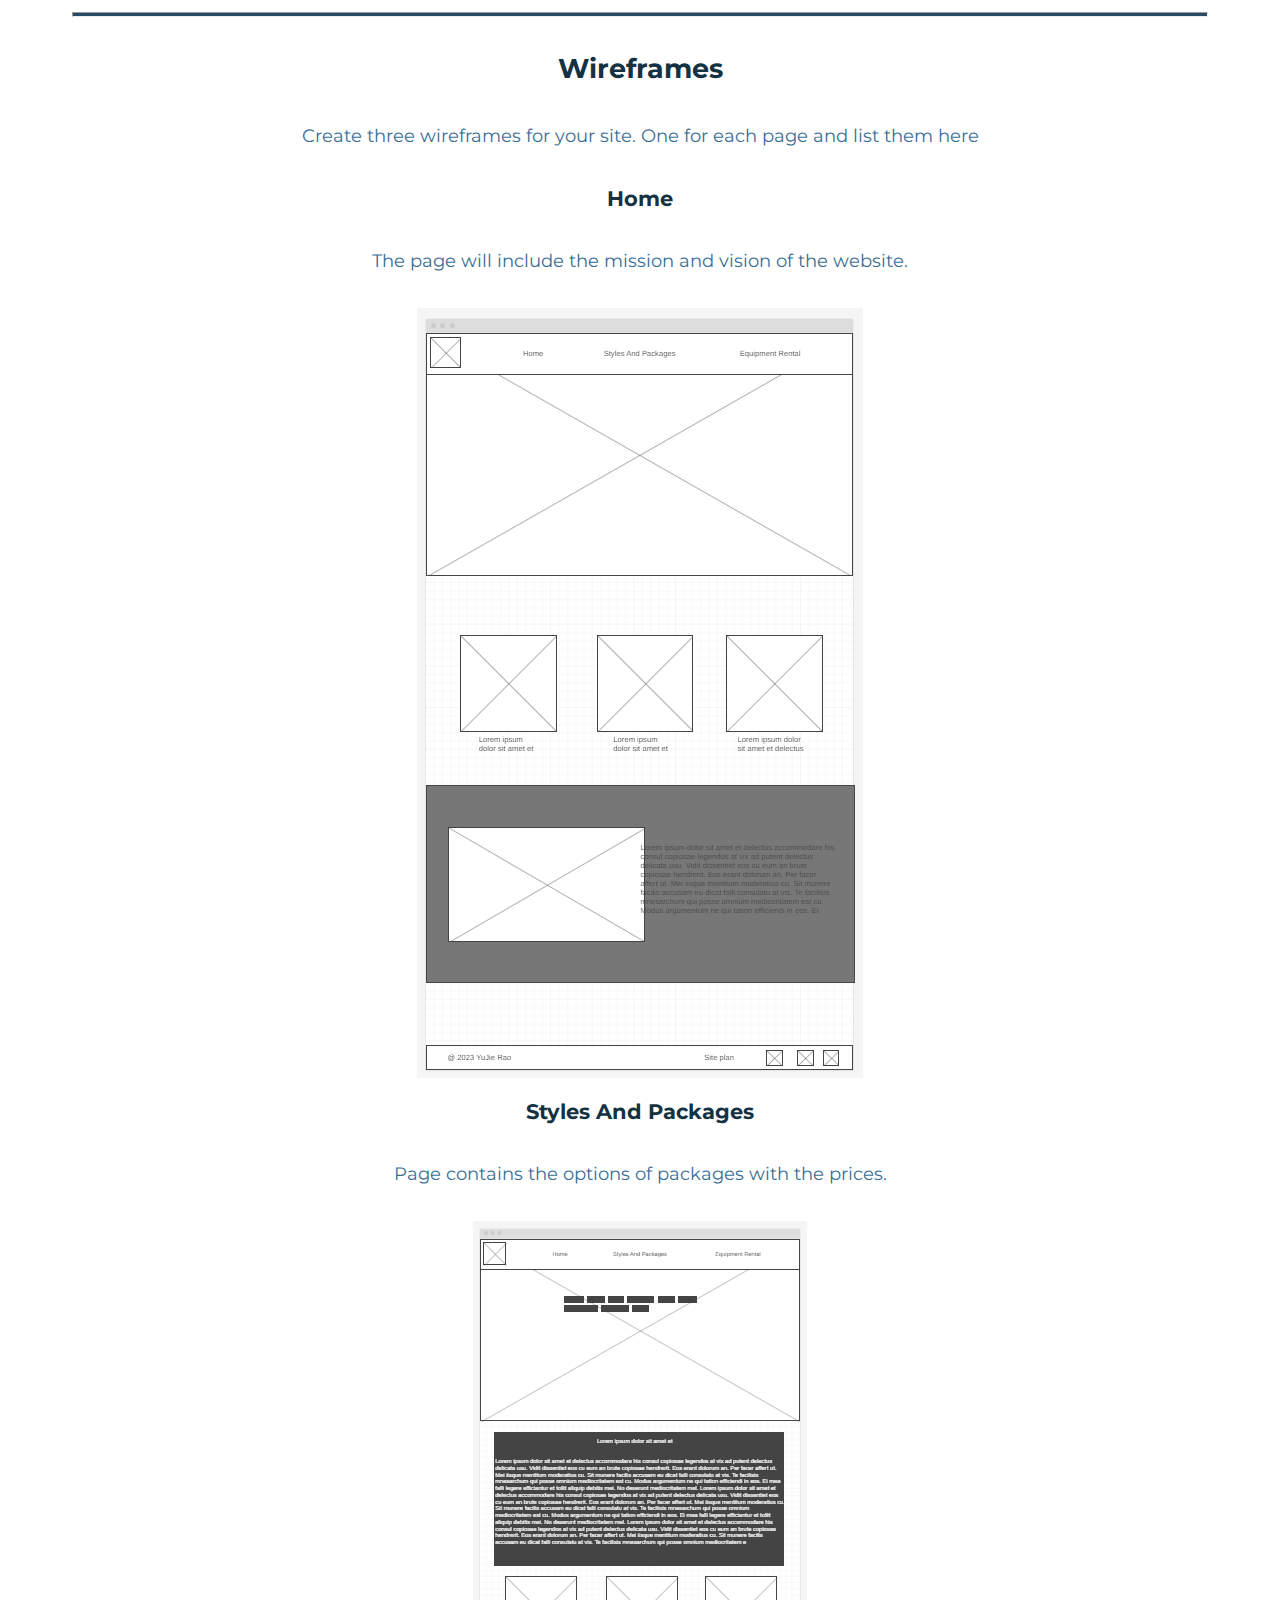
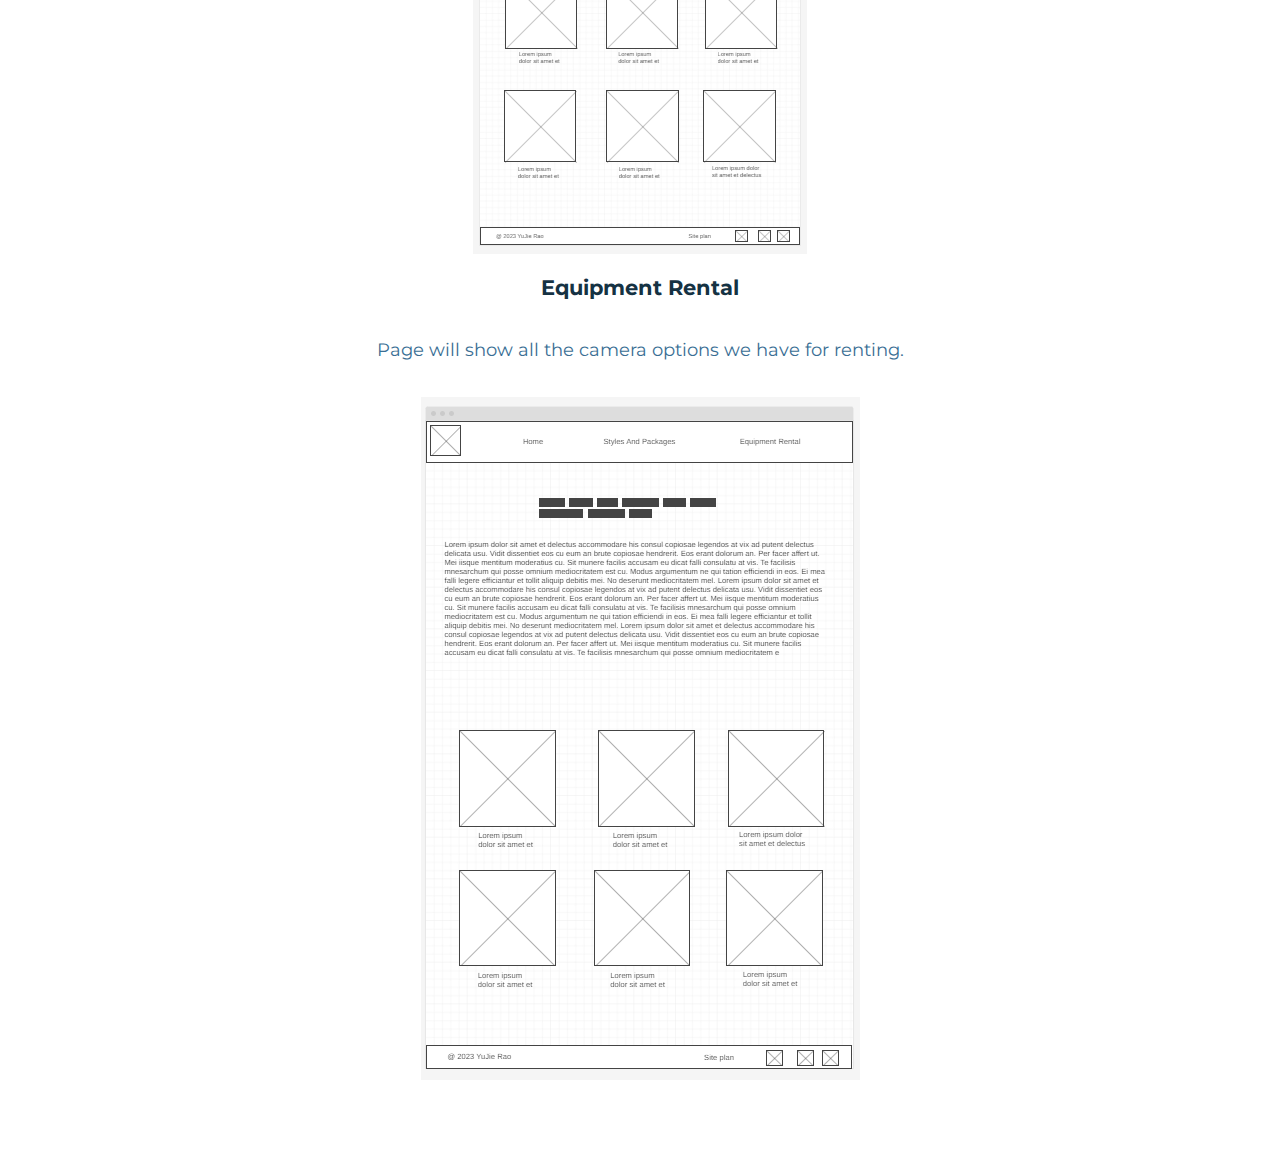
<file: final/site-plan.html>
<!DOCTYPE html>
<html lang="en-us">
    
  <head>
    <meta charset="utf-8">
    <title>Site Plan</title>
    <link type="text/css" rel="stylesheet" href="styles/site-plan.css">
  </head>

  <body>
    <header>
      <h1>Picture Perfect Moments Site Plan</h1>
      <h2>YuJie Rao</h2>
      <h2>WDD 130-06</h2>
      <!-- In the header above, add the name or your site, your name and class number. For example if you are in section 3 you would put WDD 130.03 -->
    </header>
    <main>


      <hr>
      <h2>Overview</h2>
      <h3>Purpose</h3>
      <p>Your story matters, keep a record and share with friends and families.</p>  <!-- change this -->


      <h3>Audience</h3>
      <p>photography enthusiasts and potential clients seeking professional photography services</p>  <!-- change this -->

      <hr>
      <h2>Branding</h2>
      <h3>Website Logo</h3>
      <!-- Replace this with some sort of logo for your site.  A logo can be as simple as the name of your site in a nice font :) -->
      <img src="images/Picture-Perfect-Moments-logos.jpeg" alt="Logo image">
      <hr>
      <h2>
        Style Guide
      </h2>



      <h3>
        Color Palette
      </h3>
      <!--  The colors you choose for a website are one of the most important decisions you will make. Follow the instructions on the activity in iLearn then return and replace the color codes below with the hex color codes (the 6 digit numbers that show at the bottom of each color) for the colors you have chosen below.  You should have at least 2 colors but do not have to fill in all 4 if you do not need them.  -->

      <!-- Copy and paste the URL to your finished palette below Make sure to paste it into both spots -->
      Palette URL: <a href="https://coolors.co/b4b8ab-153243-284b63-f4f9e9-eef0eb" target="_blank">https://coolors.co/b4b8ab-153243-284b63-f4f9e9-eef0eb</a>


      <table class="colors">
        <tr><th>Primary</th><th>Secondary</th><th>Accent 1</th><th>Accent 2</th></tr>
        <!-- Replace the numbers in the boxes below with your hex color codes. Then switch to the site-plan.css file and change your colors there as well. -->
        <tr><td class="primary">[#B4B8AB]</td>
            <td class="secondary">[#153243]</td>
            <td class="accent1">[#284B63]</td>
            <td class="accent2">[#F4F9E9]</td></tr>
      </table>



      <h3>
        Typography
      </h3>
      <!-- Choose a font for your paragraphs (body copy) and headlines. What font(s) have you chosen? Why did you choose what you did?  Make sure to review the list of web safe fonts at W3Schools.org as a starting point.  Think also about which of your colors above you might use for background and font colors. -->

      <h4>
        Heading Font: Montserrat Medium 500  <!-- change this -->
      </h4>
      <h4>
        Paragraph Font: Montserrat Thin 100  <!-- change this -->
      </h4>
      <h3>
        Normal paragraph example
      </h3>
      <p>
        Lorem ipsum dolor sit amet, consectetur adipiscing elit, sed do eiusmod tempor incididunt ut labore et dolore magna aliqua. Ut enim ad minim veniam, quis nostrud exercitation ullamco laboris nisi ut aliquip ex ea commodo consequat. Duis aute irure dolor in reprehenderit in voluptate velit esse cillum dolore eu fugiat nulla pariatur. Excepteur sint occaecat cupidatat non proident, sunt in culpa qui officia deserunt mollit anim id est laborum.
      </p>
      <h3>
        Colored paragraph example
      </h3>
      <p class="colored">
        Lorem ipsum dolor sit amet, consectetur adipiscing elit, sed do eiusmod tempor incididunt ut labore et dolore magna aliqua. Ut enim ad minim veniam, quis nostrud exercitation ullamco laboris nisi ut aliquip ex ea commodo consequat. 
      </p>



      <h3>
        Navigation
      </h3>
      <!-- Think about how you want your navigation bar to look. In the site-plan.css file change the colors to your colors to get the look you desire. --> 
      <nav>
        <a href="index.html">Home</a>
        <a href="styles-and-packeges.html">Styles And Packages</a>
        <a href="equipment-rental.html">Equipment Rental</a>
      </nav>
      <hr>
      <h2>
        Site Map
      </h2>
      <div class="sitemap">
        <div class="sm-home">
          Home
        </div>
        <div class="sm-page2">
          Styles And Packages<!-- change this -->
        </div>
        <div class="sm-page3">
          Equipment Rental  <!-- change this -->
        </div>

        <div class="top">
          &nbsp;
        </div>
        <div class="left">
          &nbsp;
        </div>
        <div class="right">
          &nbsp;
        </div>

      </div>


      <hr>
      <h2>
        Content
      </h2>
      <h3>Home page</h3>
      <p>
        Welcome to Picture Perfect Moments - Where Memories Come to Life!

At Picture Perfect Moments, we believe in the power of capturing moments and creating memories that last a lifetime. Our journey began with a passion for photography and a commitment to providing top-notch services to our clients. On this home page, we'd like to introduce you to our company, its mission, and our vision.

Our mission is simple but profound - to make every moment unforgettable. We are dedicated to capturing the beauty and emotions of life's special moments, be it weddings, family gatherings, or corporate events. We strive to tell stories through our lenses, preserving memories that will be cherished for generations to come.

Our vision is to be your trusted partner in preserving life's precious moments. We want to be the go-to destination for all your photography and videography needs, offering unparalleled quality and exceptional customer service.

We take pride in our work, and the best way to introduce ourselves is by showing you some of the stunning pictures we've captured. Browse through our gallery to get a taste of the magic we create with our cameras. From breathtaking landscapes to heartwarming family portraits, our portfolio is a testament to our commitment to excellence.
      </p>
      <p>Images for the Home page</p>
        <img src="images/pexels-wouter-de-jong-571169.jpg" alt="image for homepage">
        <img src="images/pexels-matt-hardy-2272940.jpg" alt="image for homepage">


      <h3>Styles And Packages</h3>
      <p>
        Discover Your Perfect Photography Experience

At Picture Perfect Moments, we understand that every event is unique and deserves a tailored photography experience. On this page, you'll find an array of photography styles and packages to choose from. Whether you're planning a grand wedding, a corporate event, or a simple family photoshoot, we have a package that suits your needs.

[Include a detailed list of photography styles and package options. For example: Wedding Photography, Family Portraits, Corporate Events, etc. Each style/package should have a brief description and starting price.]

We believe in transparency, and that's why we provide clear pricing information for each package. No hidden fees or surprises - what you see is what you get. We want you to make an informed decision based on your budget and preferences.

[Include a price list or a price table for each package.]

If our existing packages don't quite fit your needs, don't worry! We offer customization options to ensure you get the exact photography experience you desire. Contact our team, and we'll work together to create a personalized package just for you.

      </p>
      <p>Images for the Page 2</p>
        <img src="images/pexels-asad-photo-maldives-1024993.jpg" alt="image for page">
        <img src="images/pexels-rfstudio-3061217.jpg" alt="image for page">

      <h3>Equipment Rental</h3>
      <p>
        Unleash Your Creativity with Our Rental Equipment

        Picture Perfect Moments isn't just about capturing beautiful moments; we also support creativity with our equipment rental services. On this page, you'll find a comprehensive list of the top-notch equipment we have available for rent. From cameras and lenses to lighting and accessories, we've got you covered.
        
        [Provide a detailed list of the equipment available for rent, including specifications and rental prices.]
        
        We understand that professional-grade equipment can be expensive to purchase, which is why we offer affordable rental prices. Whether you're a professional photographer looking to try out new gear or a hobbyist looking for high-quality equipment, we've got options for every budget.
        
        [Include a price list or a price table for each piece of equipment.]
        
        Renting equipment from Picture Perfect Moments is a breeze. Simply browse our catalog, select the items you need, and fill out our rental request form. Our team will get in touch with you promptly to confirm availability and arrange the rental. We're here to make your creative projects a reality.
        
      </p>
      <p>Images for the Page 3</p>
        <img src="images/pexels-math-249597.jpg" alt="image for page3">
        <img src="images/pexels-pixabay-51383.jpg" alt="image for page3">


      <hr>
      <h2>
        Wireframes
      </h2>
      <p>
        Create three wireframes for your site. One for each page and list them here</p>

      <h3>Home</h3>
      <p>         
        The page will include the mission and vision of the website.
      </p>
      <img src="images/Screenshot-2023-11-13-163823.png" alt="home page wireframe">

      <h3>Styles And Packages</h3>
      <p>         
        Page contains the options of packages with the prices.
      </p>
      <img src="images/Screenshot-2023-11-13-164216.png" alt="page 2 wireframe">

      <h3>Equipment Rental</h3>
      <p>         
        Page will show all the camera options we have for renting.
      </p>
      <img src="images/Screenshot-2023-11-13-165357.png" alt="page 3 wireframe">
    </main>
  </body>

</html>
</file>
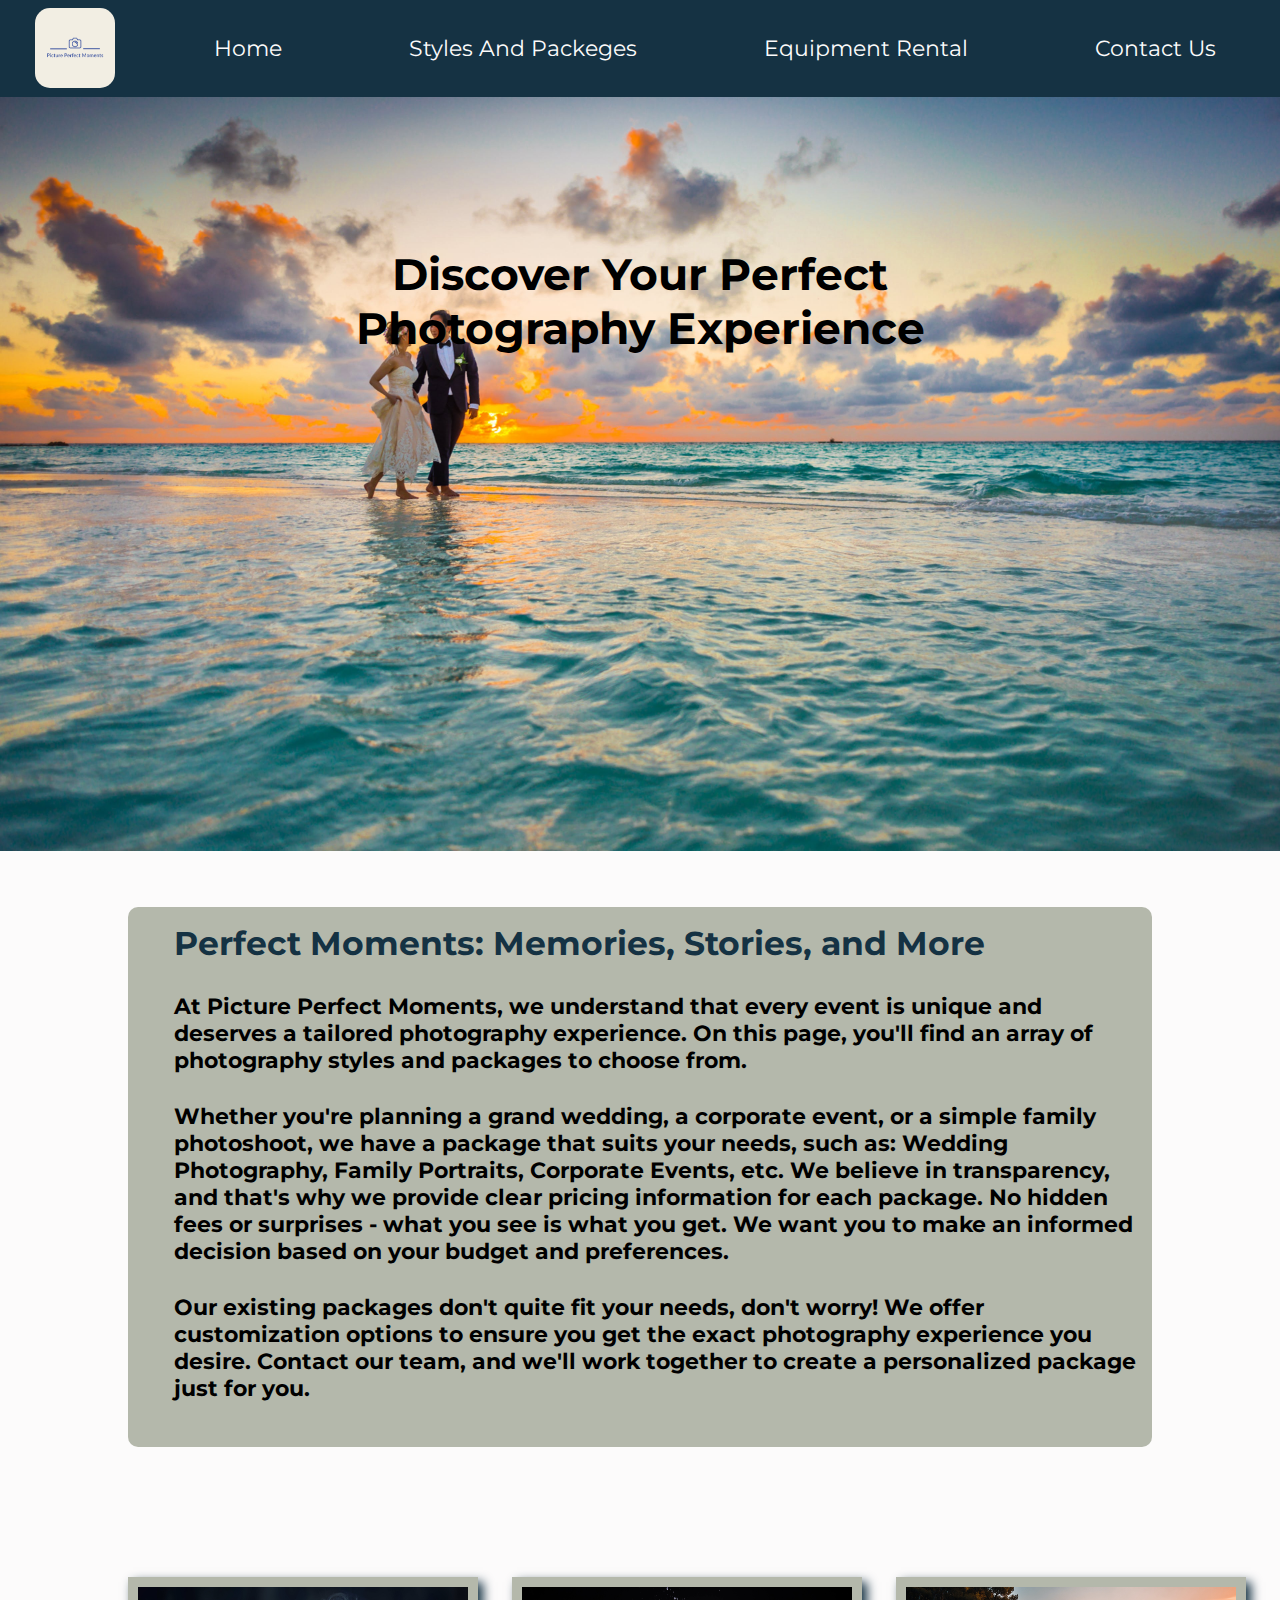
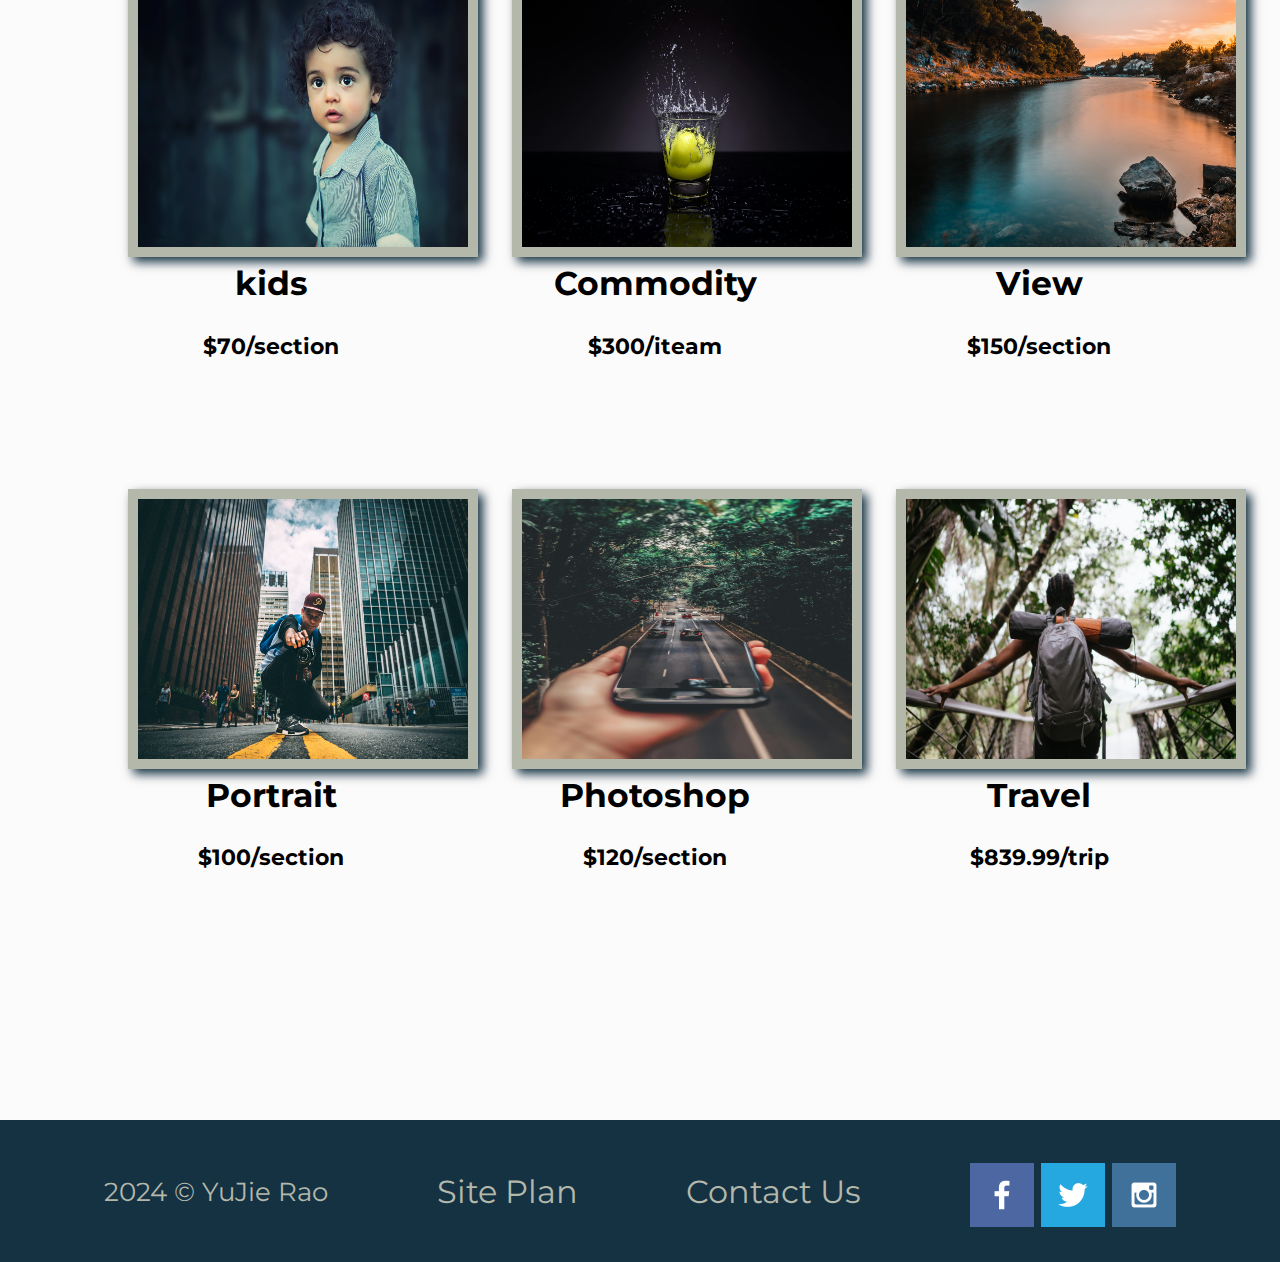
<file: final/styles-and-packeges.html>
<!DOCTYPE html>
<html lang="en">
<head>
    <meta charset="UTF-8">
    <meta name="viewport" content="width=device-width, initial-scale=1.0">
    <title>Picture Perfect Moments | Styles and Packeges</title>
    <link rel="stylesheet" href="styles/style.css">
</head>
<body>
    <div id="content">
        <header>
            <a id="logo_link" href="index.html">
                <img class="logo" src="images/Picture-Perfect-Moments-logos.jpeg" alt="ppmLogo">
            </a>
            <nav>
                <a href="index.html">Home</a>
                <a href="styles-and-packeges.html">Styles And Packeges</a>
                <a href="equipment-rental.html">Equipment Rental</a>
                <a href="contactus.html">Contact Us</a>
            </nav>
        </header>
        <div id="hero">
            <div id="hero-box">
                <img id="hero-img" src="images/pexels-asad-photo-maldives-1024993.jpg" alt="Photography of wedding">
            </div>
            <section id="hero-msg">
                <h1 class="style-title">Discover Your Perfect Photography Experience</h1>
            </section>
        </div>
        <main class="home-grid">
            <div class="blog-post">
                <h2>Perfect Moments: Memories, Stories, and More</h2>
                <h4>At Picture Perfect Moments, we understand that every event is unique and deserves a tailored photography experience. On this page, you'll find an array of photography styles and packages to choose from.</h4>
                <h4>Whether you're planning a grand wedding, a corporate event, or a simple family photoshoot, we have a package that suits your needs, such as: Wedding Photography, Family Portraits, Corporate Events, etc. We believe in transparency, and that's why we provide clear pricing information for each package. No hidden fees or surprises - what you see is what you get. We want you to make an informed decision based on your budget and preferences. </h4>
                <h4>Our existing packages don't quite fit your needs, don't worry! We offer customization options to ensure you get the exact photography experience you desire. Contact our team, and we'll work together to create a personalized package just for you.</h4>
            </div>
            <section class="i-card">
                <img class="card-img" src="images/pexels-bess-hamiti-35537.jpg" alt="Kids">
                <h2>kids</h2>
                <h4>$70/section</h4>
            </section>
            <section class="w-card">
                <img class="card-img" src="images/pexels-pixabay-36489.jpg" alt="Commodity">
                <h2>Commodity</h2>
                <h4>$300/iteam</h4>
            </section>
            <section class="p-card">
                <img class="card-img" src="images/pexels-david-bartus-594226.jpg" alt="view">
                <h2>View</h2>
                <h4>$150/section</h4>
            </section>
            <section class="won-card">
                <img class="card-img" src="images/pexels-kaique-rocha-307847.jpg" alt="portrait">
                <h2>Portrait</h2>
                <h4>$100/section</h4>
            </section>
            <section class="v-card">
                <img class="card-img" src="images/pexels-matheus-bertelli-799443.jpg" alt="photoshop">
                <h2>Photoshop</h2>
                <h4>$120/section</h4>
            </section>
            <section class="c-card">
                <img class="card-img" src="images/pexels-rfstudio-3061217.jpg" alt="travel">
                <h2>Travel</h2>
                <h4>$839.99/trip</h4>
            </section>
        </main>
        <footer>
            <p>2024 &copy; YuJie Rao</p>
            <p><a href="site-plan.html">Site Plan</a></p>
            <p><a href="contactus.html">Contact Us</a></p>
            <div class="social">
                <a href="https://facebook.com"  target="_blank">
                    <img src="images/facebook.png" alt="fb icon">
                </a>
                <a href="https://twitter.com"  target="_blank">
                    <img src="images/twitter.png" alt="twitter icon">
                </a>
                <a href="https://instagram.com"  target="_blank">
                    <img src="images/instagram.png" alt="instagram icon">
                </a>
            </div>
        </footer>
    </div>
</body>
</html>
</file>
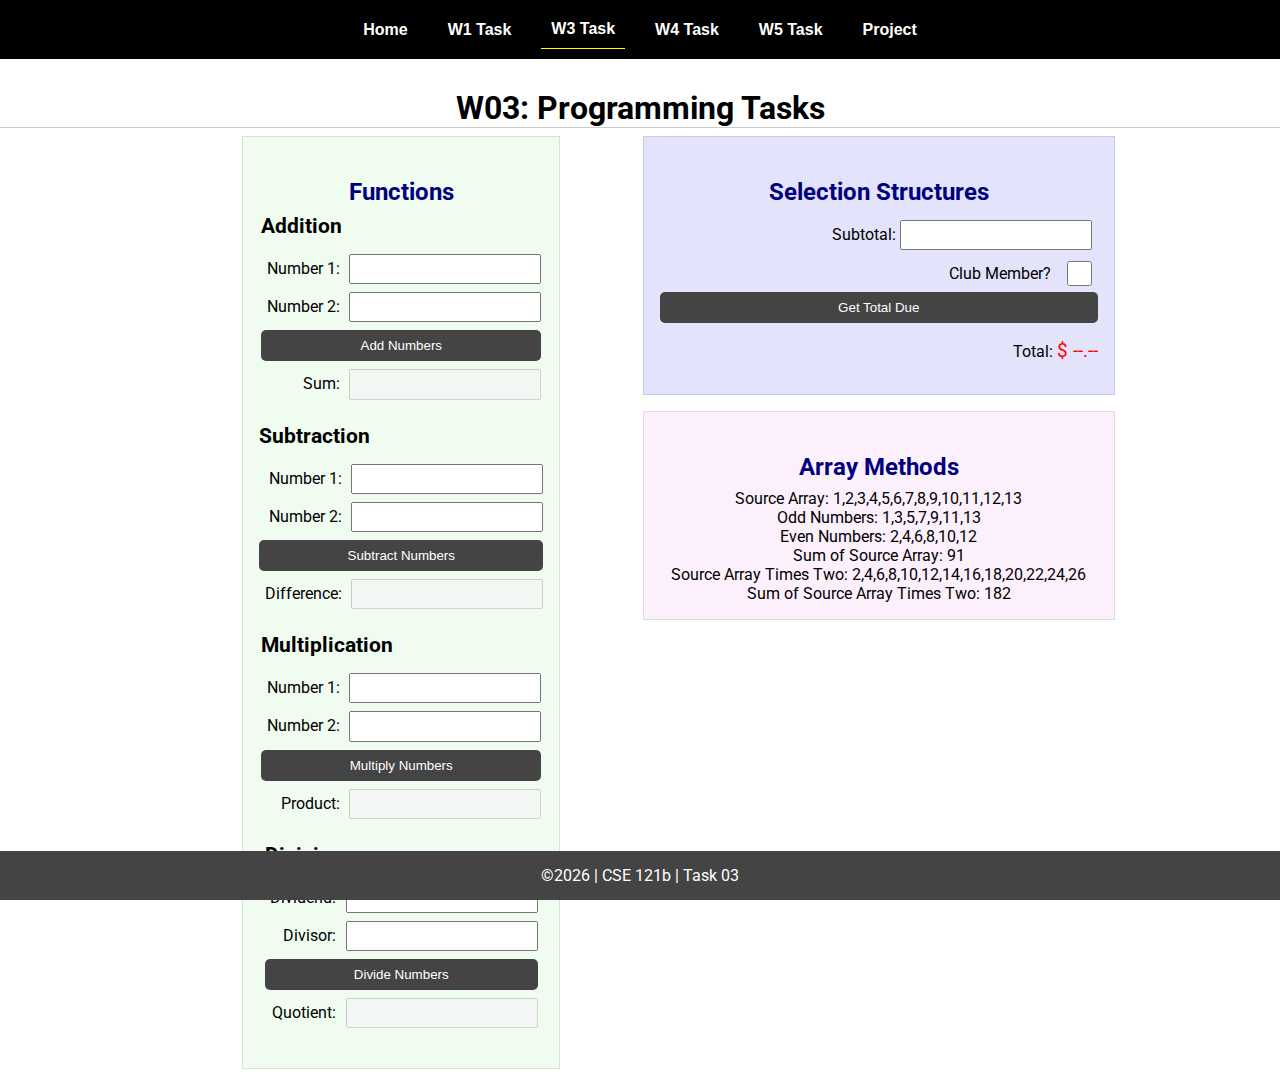
<file: week2/w03-task.html>
<!DOCTYPE html>
<html lang="en">

<head>
    <meta charset="UTF-8">
    <meta name="viewport" content="width=device-width, initial-scale=1.0">
    <title>CSE 121b | W03: Programming Tasks</title>
    <link rel="preconnect" href="https://fonts.googleapis.com">
    <link rel="preconnect" href="https://fonts.gstatic.com" crossorigin>
    <link href="https://fonts.googleapis.com/css2?family=Roboto:wght@400;600&display=swap"
        rel="stylesheet">
    <link rel="stylesheet" href="styles/main.css">
</head>

<body>
    <nav>
        <ul id="menu">
            <li><a id="toggleMenu">&equiv;</a></li>
            <li><a href="index.html">Home</a></li>
            <li><a href="w01-task.html">W1 Task</a></li>
            <li><a href="w03-task.html" class="active">W3 Task</a></li>
            <li><a href="w04-task.html">W4 Task</a></li>
            <li><a href="w05-task.html">W5 Task</a></li>
            <li><a href="project.html">Project</a></li>
        </ul>
    </nav>>
    <header>
        <h1>W03: Programming Tasks</h1>
    </header>
    <main id="task3">
        <section id="section1">
            <h2>Functions</h2>
            <article>
                <h3>Addition</h3>
                <div>
                    <label for="add1">Number 1:</label>
                    <input type="text" id="add1" name="add1">
                </div>
                <div>
                    <label for="add2">Number 2:</label>
                    <input type="text" id="add2" name="add2">
                </div>
                <div>
                    <input type="button" id="addNumbers" value="Add Numbers">
                </div>
                <div>
                    <label for="sum">Sum:</label>
                    <input type="text" id="sum" name="sum" disabled>
                </div>
            </article>
            <article>
                <h3>Subtraction</h3>
                <div>
                    <label for="subtract1">Number 1:</label>
                    <input type="text" id="subtract1" name="subtract1">
                </div>
                <div>
                    <label for="subtract2">Number 2:</label>
                    <input type="text" id="subtract2" name="subtract2">
                </div>
                <div>
                    <input type="button" id="subtractNumbers" value="Subtract Numbers">
                </div>
                <div>
                    <label for="difference">Difference:</label>
                    <input type="text" id="difference" name="difference" disabled>
                </div>
            </article>
            <article>
                <h3>Multiplication</h3>
                <div>
                    <label for="factor1">Number 1:</label>
                    <input type="text" id="factor1" name="factor1">
                </div>
                <div>
                    <label for="factor2">Number 2:</label>
                    <input type="text" id="factor2" name="factor2">
                </div>
                <div>
                    <input type="button" id="multiplyNumbers" value="Multiply Numbers">
                </div>
                <div>
                    <label for="product">Product:</label>
                    <input type="text" id="product" name="product" disabled>
                </div>
            </article>
            <article>
                <h3>Division</h3>
                <div>
                    <label for="dividend">Dividend:</label>
                    <input type="text" id="dividend" name="dividend">
                </div>
                <div>
                    <label for="divisor">Divisor:</label>
                    <input type="text" id="divisor" name="divisor">
                </div>
                <div>
                    <input type="button" id="divideNumbers" value="Divide Numbers">
                </div>
                <div>
                    <label for="quotient">Quotient:</label>
                    <input type="text" id="quotient" name="quotient" disabled>
                </div>
            </article>
        </section>
        <div>
            <section id="section2">
                <h2>Selection Structures</h2>
                <label class="right">Subtotal:
                    <input type="number" id="subtotal" size="5">
                </label>
                <label class="middle right">
                    Club Member?
                    <input type="checkbox" id="member">
                </label>
                <div class="right">
                    <input type="button" id="getTotal" value="Get Total Due">
                </div>
                <div class="right">Total:
                    <span class="larger" id="total">$ --.--</span>
                </div>
            </section>
            <section id="section3">
                <h2>Array Methods</h2>
                <p>
                    Source Array: <span id="array"></span>
                </p>
                <p>
                    Odd Numbers: <span id="odds"></span>
                </p>
                <p>
                    Even Numbers: <span id="evens"></span>
                </p>
                <p>
                    Sum of Source Array: <span id="sumOfArray"></span>
                </p>
                <p>
                    Source Array Times Two: <span id="multiplied"></span>
                </p>
                <p>
                    Sum of Source Array Times Two: <span id="sumOfMultiplied"></span>
                </p>
            </section>
        </div>
    </main>
    <footer>
        &copy;<span id="year"></span> | CSE 121b | Task 03
    </footer>
    <script src="scripts/main.js"></script>
    <script>
        document.getElementById("year").innerHTML = new Date().getFullYear();
    </script>
    <script src="scripts/w03-task.js"></script>
</body>

</html>
</file>
<file: final/styles/style.css>
@import url('https://fonts.googleapis.com/css2?family=Montserrat:ital,wght@0,100;0,500;1,100&display=swap');


#content {
    max-width: 1600px;
    margin: 0 auto;
}

.icon, .logo{
    width: 80px;
    border-radius: 15px;
}

#hero {
    display: grid;
    grid-template-columns: 1fr 3fr 1fr;
    margin-top: -100px; 
}
#hero-box {
    grid-column: 1/4;
    grid-row: 1/3;
    z-index: -1;
}
#hero-msg h4 {
    color: #B4B8AB ;
}
.lake {
    width: 100%;
}
.home-grid{
    display: grid;
    grid-template-columns: 1fr 1fr 1fr 1fr 1fr 1fr 1fr 1fr 1fr 1fr;
}
.item-card {
    grid-column: 2/4;
    grid-row: 1/2;
}
.wedding-card {
    grid-column: 5/7;
    grid-row: 1/2;
}
.portrait-card {
    grid-column: 8/10;
    grid-row: 1/2;
}
.i-card {
    grid-column: 2/4;
    grid-row: 2/3;
}
.w-card {
    grid-column: 5/7;
    grid-row: 2/3;
}
.p-card {
    grid-column: 8/10;
    grid-row: 2/3;
}
.won-card {
    grid-column: 2/4;
    grid-row: 3/4;
}
.v-card {
    grid-column: 5/7;
    grid-row: 3/4;
}
.c-card {
    grid-column: 8/10;
    grid-row: 3/4;
}
#background {
    grid-column: 1/11;
    grid-row: 4/9;
}
.lake {
    grid-column: 2/7;
    grid-row: 5/8;
}
.msg {
    background-color: #153243;
    padding: 35px;
    grid-column: 6/10;
    grid-row: 6/7;
    box-shadow: 5px 5px 10px #153243;
}
#hero-msg {
    grid-column: 2/3;
    grid-row: 1/2;
    margin-top: 100px;
}
#hero-img{
    width: 100%;
}
#logo_link {
    padding-top: 5px;
    justify-self: center;
    align-self: center;
}
nav a{
    text-align: center;
    color: #fcfbfb;
    text-decoration: none;
    padding: 35px;
}

#hero-msg h1, #hero-msg h4{
    text-align: center;
}

.button-box{
    text-align: center;
}

main section{
    text-align: center;
}

#background {
    height: 725px;
    background-color:#B4B8AB ;
}

body{
    background-color: #fcfbfb;
    font-family: 'Montserrat', sans-serif;
    font-size: 22px;
    margin: 0;
    padding: 0;
}
header{
    background-color:#153243;
    display: grid;
    grid-template-columns: 150px auto;
}
nav a:hover {
    background-color: #B4B8AB ;
    color: black;
}
.book, .join {
    background-color: #B4B8AB ;
    text-decoration: none;
    color: black;
    font-size: 18px;
    padding: 15px 30px;
    margin-top: 50px;
    border-radius: 5px;
}
.book:hover, .join:hover {
    background-color: #B4B8AB ;
    color: black;
}
.msg{
    background-color: #153243ab;
    line-height: 1.5em;
    padding: 35px;
}
footer{
    color:black;
    background-color: #153243;
    padding: 25px 50px;
    margin-top: 200px; 
    display: flex;
    justify-content: space-around;
    align-items: center;
}
.home-title{
    color:  #284B63 ;
    font-family: 'Montserrat', sans-serif;
    font-size: 2em;
    margin-top: 150px;
}
.style-title{
    color: black ;
    font-family: 'Montserrat', sans-serif;
    font-size: 2em;
    margin-top: 150px;
}
h4{
    color: black;
}
.msg h2{
    color: #fcfbfb;
    font-family: "Montserrat";
}
.msg p{
    color: #fcfbfb;
    font-size: 0.8em;
    padding-bottom: 15px;
}
footer a, footer p{
    text-decoration: none;
    font-size: 1.2em;
    color:#B4B8AB 
}
footer a:hover{
    text-decoration: underline;
}
h2 {
    margin: 0;
}
main h2,h4 {
    margin-left: 30px;
}
#logo_link{   
    padding-top: 5px;
}
footer .social img{
    padding-top: 15px;
}

.item-card, .wedding-card, .portrait-card{
    margin: 200px 0;
}
.i-card, .w-card,.p-card,.won-card,.v-card,.c-card{
    margin-top: 80px;
    margin-bottom: 20px;
}

.card-img {
    border: 10px solid #B4B8AB ;
    transition: transform .5s;
    box-shadow: 5px 5px 10px #153243;
    width: 350px;
    height: 280px;
}
.card-img:hover {
    opacity: .6;
    transform: scale(1.1);
}

main section img {
    box-sizing: border-box;
}

.lake{
    width: 100%;
    grid-column: 2/7;
    grid-row: 5/8;
    box-shadow: 5px 5px 10px #153243;
}
nav {
    display: flex;
    justify-content: space-around;
}

.blog-main{
    max-width: 1200px;
    margin: 0 auto;
}

.blog-post{
    background-color: #B4B8AB;
    color:#153243 ;
    border-radius: 10px;
    padding: 1rem;
    grid-column: 2/10;
    margin-top: 50px;
    margin-bottom: 50px;
}
#filtered{
    grid-column: 1/2;
    grid-row: 2/3;
    height: 20px;
    width: 150px;
}
.boat{
    border-radius: 10px;
    width: 100%;
}

form {
    /* Center the form on the page */
    margin: 0 auto;
    width: 400px;
    /* Form outline */
    padding: 1em;
    border: 1px solid #ccc;
    border-radius: 1em;
  }
  
  ul {
    list-style: none;
    padding: 0;
    margin: 0;
  }
  
  form li + li {
    margin-top: 1em;
  }
  
  label {
    /* Uniform size & alignment */
    display: block;
    width: 90px;
    /* text-align: right; */
  }
  
  input,
  textarea {
    /* To make sure that all text fields have the same font settings
       By default, textareas have a monospace font */
    font: 1em sans-serif;
  
    /* Uniform text field size */
    width: 100%;
    box-sizing: border-box;
  
    /* Match form field borders */
    border: 1px solid #999;
    padding: 0.5rem;
  }
  
  input:focus,
  textarea:focus {
    /* Additional highlight for focused elements */
    border-color: #000;
  }
  
  textarea {
    /* Align multiline text fields with their labels */
    vertical-align: top;
  
    /* Provide space to type some text */
    height: 5em;
  }
  
  .button {
    /* Align buttons with the text fields */
    padding-left: 90px; /* same size as the label elements */
  }
  
  button {
    /* This extra margin represent roughly the same space as the space
       between the labels and their text fields */
    margin-left: 0.5em;
  }
  
  #feedback {
    background-color: #B4B8AB;
    position: absolute;
    top: 0;
    left: 0;
    right: 0;
    padding: .5em;
    /* make this element invisible until we are ready for it */
    display: none;      
}
.moveDown {
    margin-top: 3em;
}

#camera {
    display: grid;
    grid-template-columns: repeat(auto-fit, minmax(320px, 1fr));
    grid-gap: .5rem;
    align-items: center;
    margin-bottom: 3%;
}

#camera article {
    height: 300px;
    margin: .6rem;
    border: 1px solid rgba(0, 0, 0, .1);
    padding: 1rem;
    background-color: #eee;
    display: flex;
    flex-direction: column;
    align-items: center;
    justify-content: center;
}

#camera h3 {
    margin-top: 0.3rem;
    margin-bottom: 0.4rem;
}

#camera h4 {
    margin-top: 0.3rem;
    margin-bottom: 0.4rem;
    color: navy;
    font-size: smaller;
    margin-left: auto;
    margin-right: auto;
}


#camera img {
    width: 250px;
    height: 180px;
    box-shadow: 0 0 30px #777;
    margin: .5rem;
}

@media screen and (max-width: 900px) {
    #hero, .home-grid {
        display: block;
        height: auto;
    }
    nav, footer {
        flex-direction: column;
    }
    nav a {
        display: block;
        padding: 15px;
    }
    #hero {
        margin-top: 0;
    }
    #hero-msg {
        margin-top: 0;
    }
    #hero-msg h4 {
        display: none;
    }
    .home-title {
        font-size: 25px;
        color: #153243;
    }
    .rivers-card, .camping-card, .rapids-card { 
        margin: 50px auto;
        width: 60%;
    }
    #background {
        display: none;
    }
    .lake, .msg {
        width: 80%;
        display: block;
        margin: 0 auto;
    }
    footer {
        margin-top: 25px;
    }
}
</file>
<file: styles/main.css>
/* Universal Selector */
* {
    margin: 0;
    padding: 0;
    box-sizing: border-box;
}

/* HTML Selectors */
body {
    font-family: 'Roboto', Helvetica, sans-serif;
}

nav {
    background-color: black;
    width: 100%;
    position: fixed;
    top: 0;
}

nav ul {
    display: flex;
    flex-direction: column;
    align-items: center;
    max-width: -moz-fit-content;
    max-width: fit-content;
    margin: 0 auto;
}

nav ul li {
    flex: 1 1 auto;
}

nav ul li:first-child {
    display: block;
    font-size: 2rem;
}

nav ul li:first-child a {
    padding: 1px 10px;
}

nav ul li {
    display: none;
    list-style: none;
    margin: 10px;
}

nav ul li a {
    display: block;
    padding: 10px;
    text-decoration: none;
    font-weight: 600;
    color: white;
    text-align: center;
    font-family: 'Arial Narrow', Arial, sans-serif;
}

nav ul li a:hover {
    background-color: #efefef;
    color: black;
}

h1,
h2 {
    text-align: center;
    margin: 1rem 0 .5rem;
}

h1 {
    border-bottom: 1px solid #ccc;
}

#gridly h1 {
    margin-top: 80px;
}

h2 {
    font-size: 1.5rem;
    color: navy;
    text-align: center;
    margin-top: 25px;
}

h3 {
    font-size: 1.3rem;
    margin-bottom: 1rem;
}

header {
    margin-top: 70px;
}

picture {
    margin: 0 auto;
}

picture img {
    width: 240px;
    height: auto;
    border-radius: 5%;
    border: 1px solid #ccc;
    box-shadow: 0 0 30px #777;
}

section {
    display: flex;
    flex-direction: column;
    align-items: center;
    margin: 0 auto 1rem;
    border: 1px solid rgba(0, 0, 0, .1);
    padding: 1rem;
    background-color: #eee;
}

article {
    margin-bottom: 1rem;
}

article div {
    margin-bottom: .5rem;
    text-align: right;
}

label {
    padding: .35rem;
}

input {
    padding: .35rem;
}

input[type="button"] {
    padding: .5rem;
    background-color: #444;
    color: white;
    border: none;
    border-radius: 5px;
    cursor: pointer;
    width: 100%
}

input[type="checkbox"] {
    width: 25px;
    height: 25px;
}

dt {
    font-weight: 700;
}

dt::before {
    content: "🏘️ ";
}

dd {
    margin: 0 0 .5rem 2rem;
    font-size: smaller;
}

footer {
    background-color: #444;
    color: white;
    padding: 15px;
    text-align: center;
    width: 100%;
    position: fixed;
    bottom: 0;
}

/* Class Selectors */
.active {
    border-bottom: 1px solid yellow;
}

.open li {
    display: block;
}

.block {
    display: block;
}

.larger {
    font-size: larger;
    color: red;
}

.right {
    width: 100%;
    text-align: right;
}

.middle {
    display: flex;
    align-items: center;
    justify-content: right;
    gap: 1rem;
}

/* ID Selectors */

#home {
    margin-top: 125px;
    display: grid;
    grid-template-columns: 1fr;
    grid-gap: 20px;
    align-items: center;
    justify-content: center;
}


#section1 {
    background-color: rgb(225, 250, 225, .5);
}

#section2 {
    background-color: rgba(200, 200, 250, 0.5);

}

#section2 div {
    margin-bottom: 1rem;
}

#section3 {
    background-color: rgb(250, 225, 250, .5);
}

#sortBy {
    appearance: none;
    display: flex;
    padding: .5rem;
    background-color: #eee;
    color: #444;
    font-weight: 700;
    margin: 1rem auto;
    width: 200px;
    border: 1px solid rgba(0, 0, 0, .2);
    text-align: center;
}

#sortBy option:disabled {
    font-style: italic;
    padding: 1rem;
    background-color: #111;
    color: #eee;
}

#temples {
    display: grid;
    grid-template-columns: repeat(auto-fit, minmax(320px, 1fr));
    grid-gap: .5rem;
    align-items: center;
    margin-bottom: 3rem;
}

#temples article {
    height: 250px;
    margin: .5rem;
    border: 1px solid rgba(0, 0, 0, .1);
    padding: 1rem;
    background-color: #eee;
    display: flex;
    flex-direction: column;
    align-items: center;
    justify-content: center;
}

#temples h4 {
    color: navy;
    font-size: smaller;
}


#temples img {
    width: 250px;
    height: auto;
    box-shadow: 0 0 30px #777;
    margin: .5rem;
}

/* Media Queries */
@media only screen and (min-width: 32.5em) {
    nav ul {
        flex-direction: row;
    }

    nav ul li:first-child {
        display: none;
    }

    nav ul li {
        display: block;
    }

    section {
        min-width: 300px;
    }

    #home {
        margin: 100px auto 20px;
        grid-template-columns: 250px 1fr;
        max-width: -moz-fit-content;
        max-width: fit-content;
    }

    #task3 {
        display: grid;
        grid-template-columns: 1fr 1fr;
        grid-gap: 5px;
        margin: 0 auto;
        max-width: 950px;
    }

}
</file>
<file: final/styles/site-plan.css>
/* if you are using any Google fonts change the font names below to your fonts. 
Any spaces in your font name should be replaced with a +. 
Fonts are separated by a | */
@import url('https://fonts.googleapis.com/css2?family=Montserrat:ital,wght@0,100;0,500;1,100&display=swap');

:root {
  /* change the values below to your colors from your palette */
  --primary-color: #B4B8AB   ;
  --secondary-color: #153243 ;
  --accent1-color: #284B63;
  --accent2-color: #F4F9E9;

  /* change the values below to your chosen font(s) */
  --heading-font: "Montserrat";
  --paragraph-font: 'Montserrat', sans-serif;

  /* these colors below should be chosen from among your palette colors above */
  --headline-color-on-white: #153243 ;  /* headlines on a white background */ 
  --headline-color-on-color: white; /* headlines on a colored background */ 
  --paragraph-color-on-white: #396E94; /* paragraph text on a white background */ 
  --paragraph-color-on-color: white; /* paragraph text on a colored background */ 
  --paragraph-background-color: #153243  ;
  --nav-link-color: #F4F9E9;
  --nav-background-color: #153243;
  --nav-hover-link-color: #F4F9E9;
  --nav-hover-background-color: #396E94;
}


/*  Look around below...but DON'T CHANGE ANYTHING! */

body {
  max-width: 1200px;
  margin: 0 auto;
  padding: 4em;
  font-size: 18px;
  text-align: center;
}
img {
  max-width: 1200px;
  display: block;
  margin: 0 auto;
}
h1, h2, h3, h4, h5, h6 {
  font-family: var(--heading-font);
  color: var(--headline-color-on-white);
}
h2 {
  text-align: center;
}
hr {
  height: 3px;
  margin: 35px 0;
  background: var(--accent1-color);
}
header {
  padding: 1em;
  text-align: center;
  color: var(--headline-color-on-color);
  background-color: var(--paragraph-background-color);
}
header > h1, header > h2 {
  color: var(--headline-color-on-color);
}

p {
  font-family: var(--paragraph-font);
  color: var(--paragraph-color-on-white);
  padding: 1em;
}
.colors {
  width: 100%;
  min-width: 350px;
  margin: 30px auto;
  text-align: center;
}
.colors th {
  background-color: #999;
}
.colors td{
  width: 25%;
  height: 3em;
}

.primary {
  background-color: var(--primary-color);
}
.secondary {
  background-color: var(--secondary-color);
}
.accent1 {
  background-color: var(--accent1-color);
}
.accent2{
  background-color: var(--accent2-color);
}

p.colored {
  background-color: var(--paragraph-background-color);
  color: var(--paragraph-color-on-color);
}

nav {
  background-color: var(--nav-background-color);
  line-height: 3em;
  text-align: center;
  font-size: 1.2em;
}
nav  {
  list-style-type: none;
  display: flex;

}
nav a {
  padding:1em;
  min-width: 120px;
  text-decoration: none;
  padding: 10px;

}
nav a:link, nav a:visited {
  color: var(--nav-link-color);
}
nav a:hover {
  color: var(--nav-hover-link-color);
  background-color: var(--nav-hover-background-color);
}

.sitemap {
  display: grid;
  justify-content: center;

  grid-template-columns: repeat(6, 15%);
  grid-template-rows: 3em 1.5em 1.5em 3em;
  grid-template-areas: ". . home home . ."
    ". . . top . ."
    ". left left right right ."
    "page2 page2 . . page3 page3";
}
.sitemap > div {

  text-align: center;

}
.sm-home {
  grid-area: home;
  background-color: #ccc;
  line-height: 3em;
}
.sm-page2 {
  grid-area: page2;
  background-color: #ccc;
  line-height: 3em;
}
.sm-page3 {
  grid-area: page3;
  background-color: #ccc;
  line-height: 3em;
}

.top {
  grid-area: top;
  border-left: 1px solid;
}

.left {
  grid-area: left;
  border-top: 1px solid;
  border-left: 1px solid;
}

.right {
  grid-area: right;
  border-top: 1px solid;
  border-right: 1px solid;
}
</file>
<file: week2/styles/main.css>
/* Universal Selector */
* {
    margin: 0;
    padding: 0;
    box-sizing: border-box;
}

/* HTML Selectors */
body {
    font-family: 'Roboto', Helvetica, sans-serif;
}

nav {
    background-color: black;
    width: 100%;
    position: fixed;
    top: 0;
}

nav ul {
    display: flex;
    flex-direction: column;
    align-items: center;
    max-width: -moz-fit-content;
    max-width: fit-content;
    margin: 0 auto;
}

nav ul li {
    flex: 1 1 auto;
}

nav ul li:first-child {
    display: block;
    font-size: 2rem;
}

nav ul li:first-child a {
    padding: 1px 10px;
}

nav ul li {
    display: none;
    list-style: none;
    margin: 10px;
}

nav ul li a {
    display: block;
    padding: 10px;
    text-decoration: none;
    font-weight: 600;
    color: white;
    text-align: center;
    font-family: 'Arial Narrow', Arial, sans-serif;
}

nav ul li a:hover {
    background-color: #efefef;
    color: black;
}

h1,
h2 {
    text-align: center;
    margin: 1rem 0 .5rem;
}

h1 {
    border-bottom: 1px solid #ccc;
}

#gridly h1 {
    margin-top: 80px;
}

h2 {
    font-size: 1.5rem;
    color: navy;
    text-align: center;
    margin-top: 25px;
}

h3 {
    font-size: 1.3rem;
    margin-bottom: 1rem;
}

header {
    margin-top: 70px;
}

picture {
    margin: 0 auto;
}

picture img {
    width: 240px;
    height: auto;
    border-radius: 5%;
    border: 1px solid #ccc;
    box-shadow: 0 0 30px #777;
}

section {
    display: flex;
    flex-direction: column;
    align-items: center;
    margin: 0 auto 1rem;
    border: 1px solid rgba(0, 0, 0, .1);
    padding: 1rem;
    background-color: #eee;
}

article {
    margin-bottom: 1rem;
}

article div {
    margin-bottom: .5rem;
    text-align: right;
}

label {
    padding: .35rem;
}

input {
    padding: .35rem;
}

input[type="button"] {
    padding: .5rem;
    background-color: #444;
    color: white;
    border: none;
    border-radius: 5px;
    cursor: pointer;
    width: 100%
}

input[type="checkbox"] {
    width: 25px;
    height: 25px;
}

dt {
    font-weight: 700;
}

dt::before {
    content: "🏘️ ";
}

dd {
    margin: 0 0 .5rem 2rem;
    font-size: smaller;
}

footer {
    background-color: #444;
    color: white;
    padding: 15px;
    text-align: center;
    width: 100%;
    position: fixed;
    bottom: 0;
}

/* Class Selectors */
.active {
    border-bottom: 1px solid yellow;
}

.open li {
    display: block;
}

.block {
    display: block;
}

.larger {
    font-size: larger;
    color: red;
}

.right {
    width: 100%;
    text-align: right;
}

.middle {
    display: flex;
    align-items: center;
    justify-content: right;
    gap: 1rem;
}

/* ID Selectors */

#home {
    margin-top: 125px;
    display: grid;
    grid-template-columns: 1fr;
    grid-gap: 20px;
    align-items: center;
    justify-content: center;
}


#section1 {
    background-color: rgb(225, 250, 225, .5);
}

#section2 {
    background-color: rgba(200, 200, 250, 0.5);

}

#section2 div {
    margin-bottom: 1rem;
}

#section3 {
    background-color: rgb(250, 225, 250, .5);
}

#sortBy {
    appearance: none;
    display: flex;
    padding: .5rem;
    background-color: #eee;
    color: #444;
    font-weight: 700;
    margin: 1rem auto;
    width: 200px;
    border: 1px solid rgba(0, 0, 0, .2);
    text-align: center;
}

#sortBy option:disabled {
    font-style: italic;
    padding: 1rem;
    background-color: #111;
    color: #eee;
}

#temples {
    display: grid;
    grid-template-columns: repeat(auto-fit, minmax(320px, 1fr));
    grid-gap: .5rem;
    align-items: center;
    margin-bottom: 3rem;
}

#temples article {
    height: 250px;
    margin: .5rem;
    border: 1px solid rgba(0, 0, 0, .1);
    padding: 1rem;
    background-color: #eee;
    display: flex;
    flex-direction: column;
    align-items: center;
    justify-content: center;
}

#temples h4 {
    color: navy;
    font-size: smaller;
}


#temples img {
    width: 250px;
    height: auto;
    box-shadow: 0 0 30px #777;
    margin: .5rem;
}

/* Media Queries */
@media only screen and (min-width: 32.5em) {
    nav ul {
        flex-direction: row;
    }

    nav ul li:first-child {
        display: none;
    }

    nav ul li {
        display: block;
    }

    section {
        min-width: 300px;
    }

    #home {
        margin: 100px auto 20px;
        grid-template-columns: 250px 1fr;
        max-width: -moz-fit-content;
        max-width: fit-content;
    }

    #task3 {
        display: grid;
        grid-template-columns: 1fr 1fr;
        grid-gap: 5px;
        margin: 0 auto;
        max-width: 950px;
    }

}
</file>
